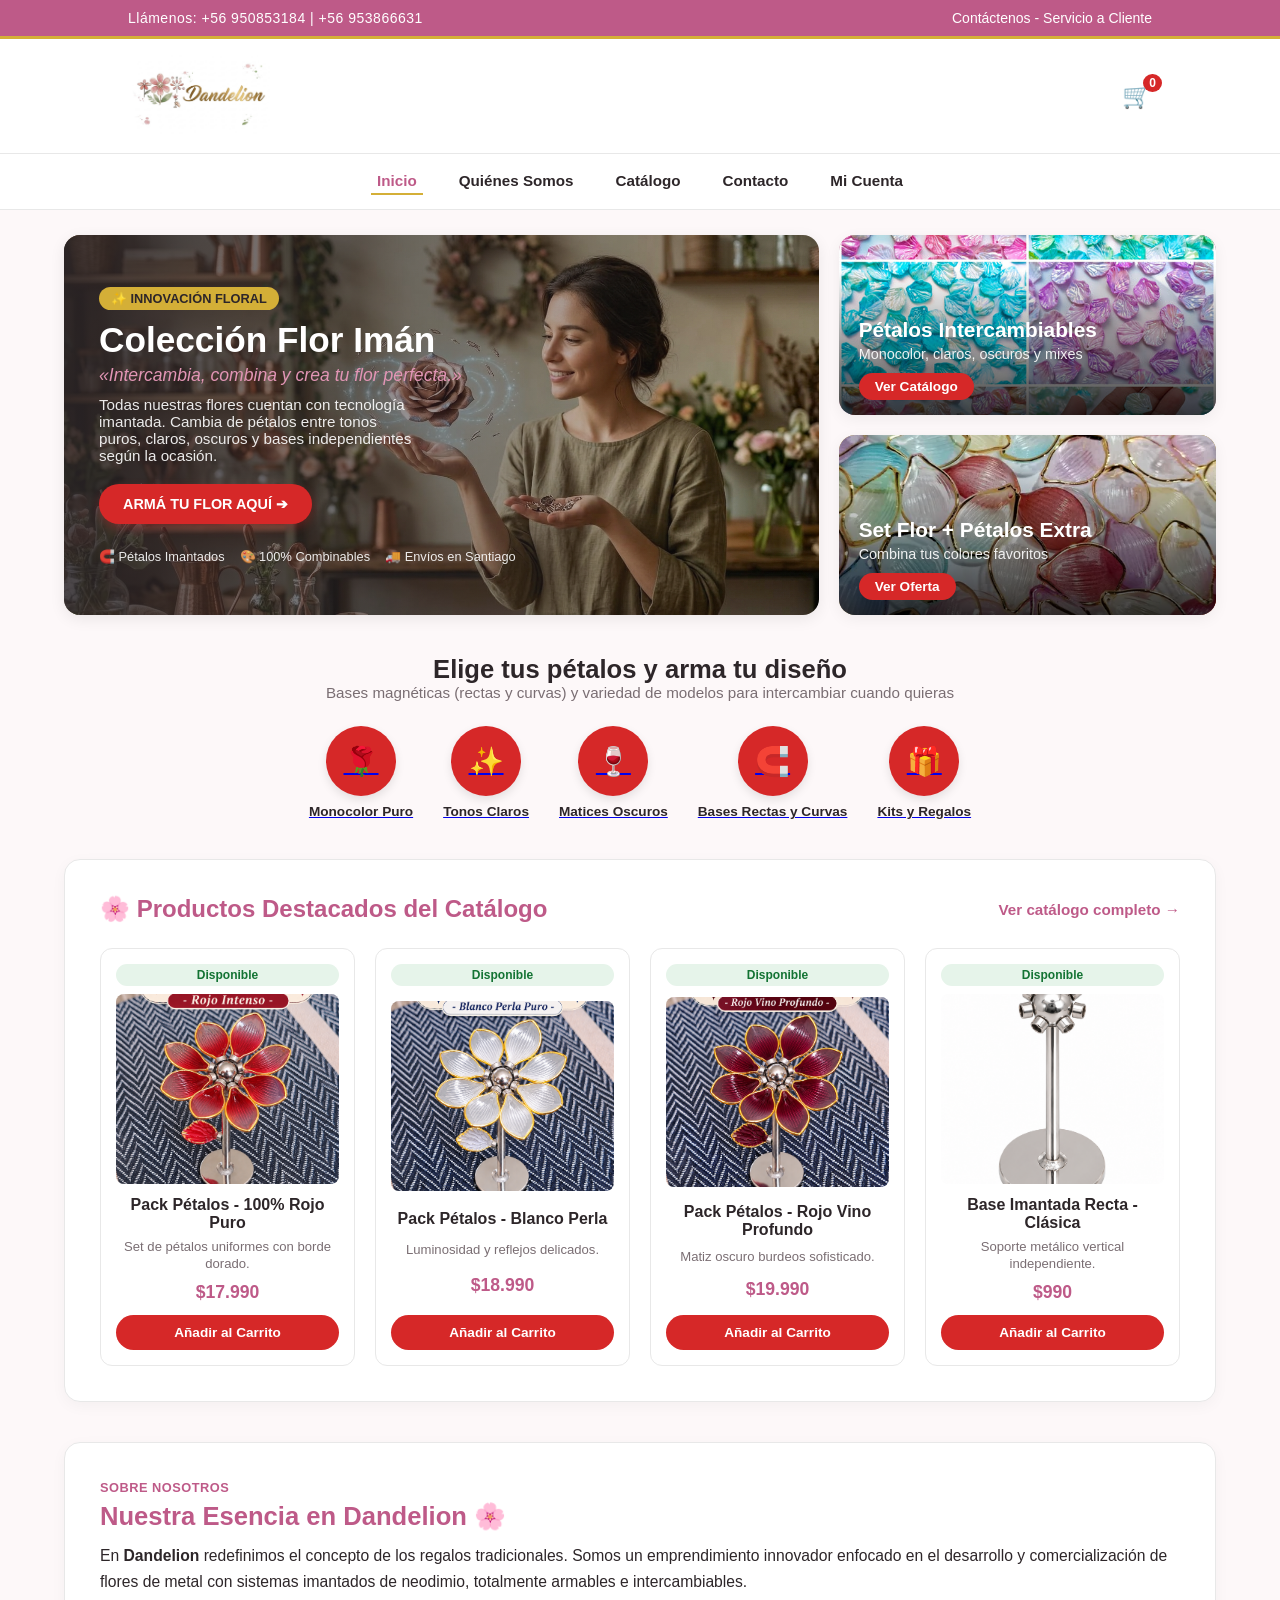
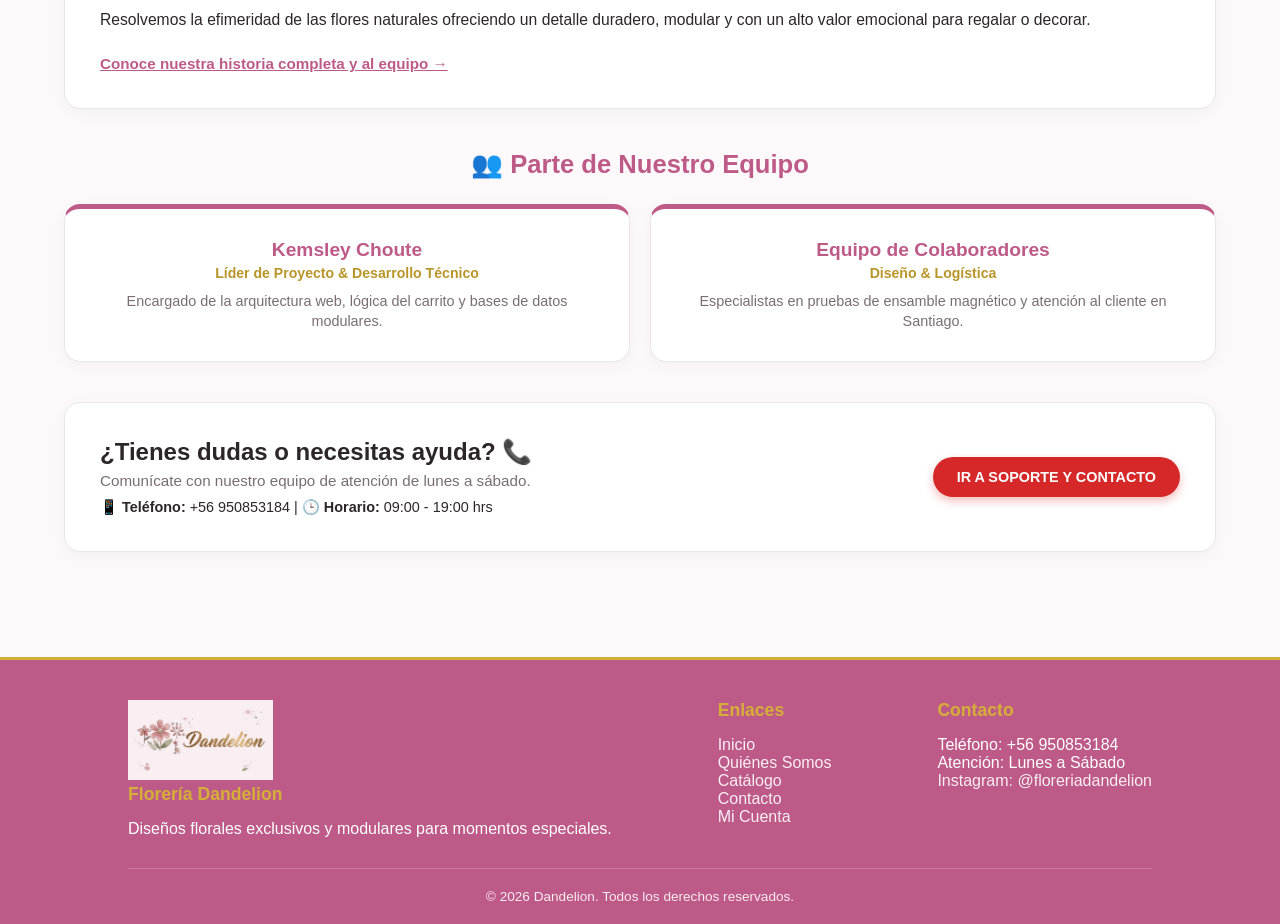
<file: index.html>
<!DOCTYPE html>
<html lang="es">
    <head>
        <meta charset="UTF-8">
        <meta name="viewport" content="width=device-width, initial-scale=1.0">
        <title>Dandelion - Flor Imán | Inicio</title>
        <link rel="stylesheet" href="CSS/styles.css">
        <script src="JS/scripts.js" defer></script>
    </head>
    <body>
        <header>
            <section class="contact">
                <div class="telefono">
                    <p>Llámenos: +56 950853184 | +56 953866631</p>
                </div>
                <div class="contacte">
                    <a class="contacto1" href="contacto.html">Contáctenos - Servicio a Cliente</a>
                </div>
            </section>
            
            <section class="sec_logo">
                <a href="index.html"><img class="logo" src="IMG/Captura de pantalla 2026-09-30 110654.png" alt="Logo Dandelion"></a>
                <div class="carrito" id="btn-carrito" onclick="verCarrito()" title="Ver Mi Carrito y Compras">
                    <p>🛒</p>
                    <span class="contador-carrito" id="cart-count">0</span>
                </div>
            </section>

            <section>
                <nav>
                    <a href="index.html" class="active">Inicio</a>
                    <a href="nosotros.html">Quiénes Somos</a>
                    <a href="servicios.html">Catálogo</a>
                    <a href="contacto.html">Contacto</a>
                    <a href="login.html">Mi Cuenta</a>
                </nav>
            </section>
        </header>

        <main>
            <!-- SECCIÓN PRINCIPAL: GRID E-COMMERCE -->
            <section class="hero-grid">
                <div class="main-banner">
                    <img src="IMG/Gemini_Generated_Image_g8id37g8id37g8id.jpg" alt="Flor Imán Dandelion">
                    <div class="main-banner-content">
                        <span class="badge">✨ Innovación Floral</span>
                        <h1>Colección Flor Imán</h1>
                        <p class="tagline">«Intercambia, combina y crea tu flor perfecta.»</p>
                        <p class="subtext">Todas nuestras flores cuentan con tecnología imantada. Cambia de pétalos entre tonos puros, claros, oscuros y bases independientes según la ocasión.</p>
                        
                        <a href="servicios.html" class="btn-primary">ARMÁ TU FLOR AQUÍ ➔</a>

                        <div class="banner-features">
                            <span>🧲 Pétalos Imantados</span>
                            <span>🎨 100% Combinables</span>
                            <span>🚚 Envíos en Santiago</span>
                        </div>
                    </div>
                </div>

                <div class="side-banners">
                    <div class="side-card card-envio">
                        <img src="IMG/rn-image_picker_lib_temp_dea13faa-4b3c-4dab-805d-fdc3a145d8ba.jpg" alt="Pétalos Intercambiables">
                        <div class="card-content">
                            <h3>Pétalos Intercambiables</h3>
                            <p>Monocolor, claros, oscuros y mixes</p>
                            <a href="servicios.html" class="btn-secondary">Ver Catálogo</a>
                        </div>
                    </div>

                    <div class="side-card card-ofertas">
                        <img src="IMG/D_NQ_NP_682169-MLB99509289919_112025-O-pingente-petala-concha-colorida-abs-22x15mm-pacote-50-gramas.webp" alt="Set Flor + Pétalos Extra">
                        <div class="card-content">
                            <h3>Set Flor + Pétalos Extra</h3>
                            <p>Combina tus colores favoritos</p>
                            <a href="servicios.html" class="btn-secondary">Ver Oferta</a>
                        </div>
                    </div>
                </div>
            </section>

            <!-- CATEGORÍAS RÁPIDAS EN CÍRCULOS -->
            <section class="quick-categories">
                <h2>Elige tus pétalos y arma tu diseño</h2>
                <p class="section-sub">Bases magnéticas (rectas y curvas) y variedad de modelos para intercambiar cuando quieras</p>
                
                <div class="categories-circles">
                    <a href="servicios.html" class="cat-item">
                        <div class="circle-icon">🌹</div>
                        <span>Monocolor Puro</span>
                    </a>
                    <a href="servicios.html" class="cat-item">
                        <div class="circle-icon">✨</div>
                        <span>Tonos Claros</span>
                    </a>
                    <a href="servicios.html" class="cat-item">
                        <div class="circle-icon">🍷</div>
                        <span>Matices Oscuros</span>
                    </a>
                    <a href="servicios.html" class="cat-item">
                        <div class="circle-icon">🧲</div>
                        <span>Bases Rectas y Curvas</span>
                    </a>
                    <a href="servicios.html" class="cat-item">
                        <div class="circle-icon">🎁</div>
                        <span>Kits y Regalos</span>
                    </a>
                </div>
            </section>

            <!-- RESUMEN DE PRODUCTOS DESTACADOS -->
            <section class="seccion-inicio-bloque">
                <div class="encabezado-bloque-inicio">
                    <h2>🌸 Productos Destacados del Catálogo</h2>
                    <a href="servicios.html" class="enlace-general">Ver catálogo completo →</a>
                </div>
                <div class="fila-productos">
                    <div class="card-producto">
                        <span class="badge-disponible">Disponible</span>
                        <img src="IMG/petalos rojos intensos.png" alt="Pétalos Rojos">
                        <h4>Pack Pétalos - 100% Rojo Puro</h4>
                        <p class="descripcion-corta">Set de pétalos uniformes con borde dorado.</p>
                        <p class="precio">$17.990</p>
                        <button class="btn-agregar" onclick="agregarAlCarrito('Pack Pétalos 100% Rojo Puro', 17990)">Añadir al Carrito</button>
                    </div>
                    <div class="card-producto">
                        <span class="badge-disponible">Disponible</span>
                        <img src="IMG/blanco perla.png" alt="Pétalos Blanco Perla">
                        <h4>Pack Pétalos - Blanco Perla</h4>
                        <p class="descripcion-corta">Luminosidad y reflejos delicados.</p>
                        <p class="precio">$18.990</p>
                        <button class="btn-agregar" onclick="agregarAlCarrito('Pack Pétalos Blanco Perla', 18990)">Añadir al Carrito</button>
                    </div>
                    <div class="card-producto">
                        <span class="badge-disponible">Disponible</span>
                        <img src="IMG/Rojo Vino Profundo.png" alt="Pétalos Rojo Vino">
                        <h4>Pack Pétalos - Rojo Vino Profundo</h4>
                        <p class="descripcion-corta">Matiz oscuro burdeos sofisticado.</p>
                        <p class="precio">$19.990</p>
                        <button class="btn-agregar" onclick="agregarAlCarrito('Pack Pétalos Rojo Vino', 19.990)">Añadir al Carrito</button>
                    </div>
                    <div class="card-producto">
                        <span class="badge-disponible">Disponible</span>
                        <img src="IMG/Base Imantada Recta - Clásica.png" alt="Base Recta">
                        <h4>Base Imantada Recta - Clásica</h4>
                        <p class="descripcion-corta">Soporte metálico vertical independiente.</p>
                        <p class="precio">$990</p>
                        <button class="btn-agregar" onclick="agregarAlCarrito('Base Imantada Recta', 3990)">Añadir al Carrito</button>
                    </div>
                </div>
            </section>

            <!-- RESUMEN DE QUIÉNES SOMOS -->
            <section class="seccion-inicio-bloque texto-izquierda">
                <span class="badge-subtitulo">SOBRE NOSOTROS</span>
                <h2>Nuestra Esencia en Dandelion 🌸</h2>
                <p>En <strong>Dandelion</strong> redefinimos el concepto de los regalos tradicionales. Somos un emprendimiento innovador enfocado en el desarrollo y comercialización de flores de metal con sistemas imantados de neodimio, totalmente armables e intercambiables.</p>
                <p>Resolvemos la efimeridad de las flores naturales ofreciendo un detalle duradero, modular y con un alto valor emocional para regalar o decorar.</p>
                <a href="nosotros.html" class="enlace-nosotros-btn">Conoce nuestra historia completa y al equipo →</a>
            </section>

            <!-- RESUMEN DE EQUIPO / ALTOS MANDOS -->
            <section class="seccion-equipo-inicio">
                <h2>👥 Parte de Nuestro Equipo</h2>
                <div class="grid-equipo-inicio">
                    <div class="card-equipo">
                        <h3>Kemsley Choute</h3>
                        <p class="rol-equipo">Líder de Proyecto &amp; Desarrollo Técnico</p>
                        <p class="desc-equipo">Encargado de la arquitectura web, lógica del carrito y bases de datos modulares.</p>
                    </div>
                    <div class="card-equipo">
                        <h3>Equipo de Colaboradores</h3>
                        <p class="rol-equipo">Diseño &amp; Logística</p>
                        <p class="desc-equipo">Especialistas en pruebas de ensamble magnético y atención al cliente en Santiago.</p>
                    </div>
                </div>
            </section>

            <!-- RESUMEN DE CONTACTO -->
            <section class="seccion-contacto-inicio">
                <div class="flex-contacto-inicio">
                    <div>
                        <h2>¿Tienes dudas o necesitas ayuda? 📞</h2>
                        <p>Comunícate con nuestro equipo de atención de lunes a sábado.</p>
                        <div class="info-contacto-texto">
                            <strong>📱 Teléfono:</strong> +56 950853184 | <strong>🕒 Horario:</strong> 09:00 - 19:00 hrs
                        </div>
                    </div>
                    <div>
                        <a href="contacto.html" class="btn-primary">IR A SOPORTE Y CONTACTO</a>
                    </div>
                </div>
            </section>
        </main>
        
        <footer>
            <div class="footer-contenido">
                <div class="footer-columna">
                    <a href="index.html"><img class="logo" src="IMG/Captura de pantalla 2026-09-30 110654.png" alt="Logo Dandelion"></a>
                    <h4>Florería Dandelion</h4>
                    <p>Diseños florales exclusivos y modulares para momentos especiales.</p>
                </div>
    
                <div class="footer-columna">
                    <h4>Enlaces</h4>
                    <p><a href="index.html">Inicio</a></p>
                    <p><a href="nosotros.html">Quiénes Somos</a></p>
                    <p><a href="servicios.html">Catálogo</a></p>
                    <p><a href="contacto.html">Contacto</a></p>
                    <p><a href="login.html">Mi Cuenta</a></p>
                </div>

                <div class="footer-columna">
                    <h4>Contacto</h4>
                    <p>Teléfono: +56 950853184</p>
                    <p>Atención: Lunes a Sábado</p>
                    <a href="https://www.instagram.com/floreriadandelion/" target="_blank" rel="noopener noreferrer">Instagram: @floreriadandelion</a>
                </div>
            </div>

            <div class="footer-copyright">
                <p>&copy; 2026 Dandelion. Todos los derechos reservados.</p>
            </div>
        </footer>
    </body>
</html>
</file>
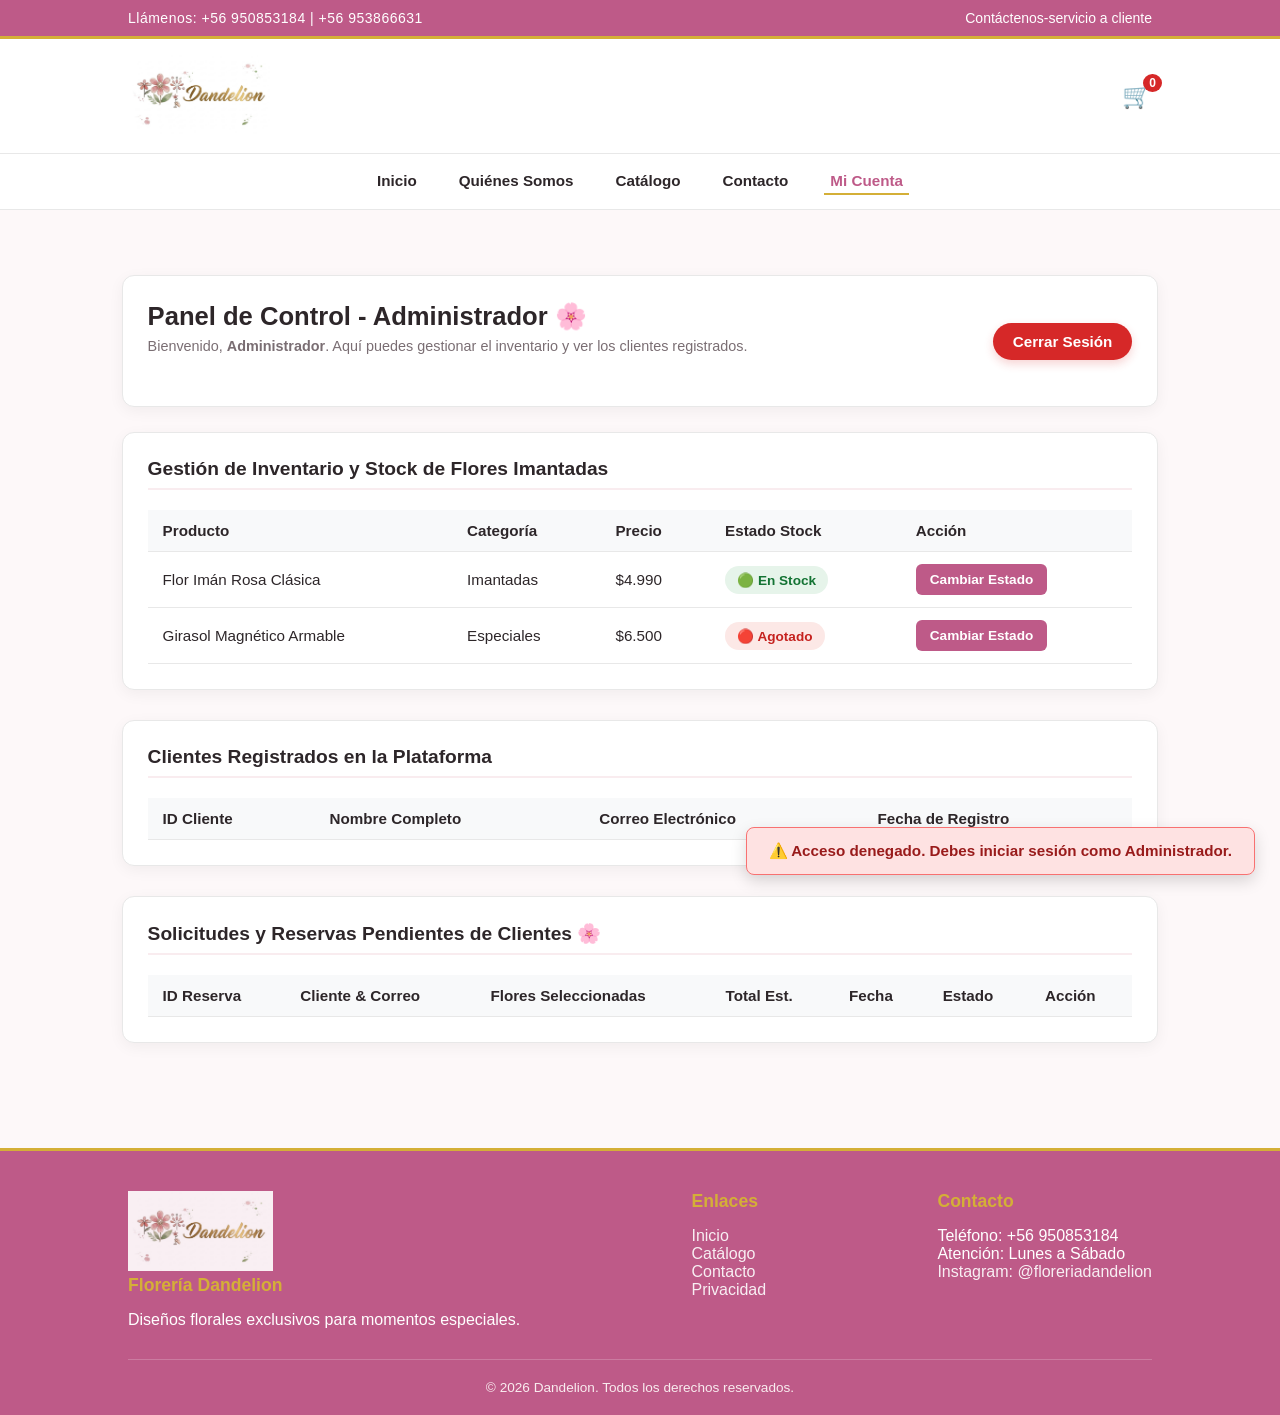
<file: admin.html>
<!DOCTYPE html>
<html lang="es">
    <head>
        <meta charset="UTF-8">
        <meta name="viewport" content="width=device-width, initial-scale=1.0">
        <title>Dandelion - Panel de Administrador</title>
        <link rel="stylesheet" href="CSS/styles.css">
        <script src="JS/scripts.js" defer></script>
    </head>
    <body>
        <header>
            <section class="contact">
                <div class="telefono">
                    <p>Llámenos: +56 950853184 | +56 953866631</p>
                </div>
                <div class="contacte">
                    <a class="contacto1" href="contacto.html">Contáctenos-servicio a cliente</a>
                </div>
            </section>
            
            <section class="sec_logo">
                <a href="index.html"><img class="logo" src="IMG/Captura de pantalla 2026-09-30 110654.png" alt="Logo Dandelion"></a>
                <div class="carrito" id="btn-carrito" onclick="verCarrito()" title="Ver Mi Carrito y Compras">
                    <p>🛒</p>
                    <span class="contador-carrito" id="cart-count">0</span>
                </div>
            </section>

            <section>
                <nav>
                    <a href="index.html">Inicio</a>
                    <a href="nosotros.html">Quiénes Somos</a>
                    <a href="servicios.html">Catálogo</a>
                    <a href="contacto.html">Contacto</a>
                    <a href="panel_admin.html" class="active">Panel Admin</a>
                </nav>
            </section>
        </header>

        <main>
            <section class="contenedor-admin">
                <div class="card-admin" style="margin-bottom: 25px; display: flex; justify-content: space-between; align-items: center;">
                    <div>
                        <h2>Panel de Control - Administrador 🌸</h2>
                        <p class="login-sub">Bienvenido, <strong id="nombre-admin-panel">Administrador</strong>. Aquí puedes gestionar el inventario y ver los clientes registrados.</p>
                    </div>
                    <div>
                        <button id="cerrar-sesion" class="btn-login" style="padding: 10px 20px;">Cerrar Sesión</button>
                    </div>
                </div>

                <!-- 1. TABLA DE GESTIÓN DE STOCK DE PRODUCTOS -->
                <div class="card-admin">
                    <h3>Gestión de Inventario y Stock de Flores Imantadas</h3>
                    <table class="tabla-admin">
                        <thead>
                            <tr>
                                <th>Producto</th>
                                <th>Categoría</th>
                                <th>Precio</th>
                                <th>Estado Stock</th>
                                <th>Acción</th>
                            </tr>
                        </thead>
                        <tbody>
                            <tr>
                                <td>Flor Imán Rosa Clásica</td>
                                <td>Imantadas</td>
                                <td>$4.990</td>
                                <td><span id="badge-prod-1" class="badge-stock disponible">🟢 En Stock</span></td>
                                <td>
                                    <button class="btn-cambiar-stock" onclick="cambiarEstadoStock('prod-1')">Cambiar Estado</button>
                                </td>
                            </tr>
                            <tr>
                                <td>Girasol Magnético Armable</td>
                                <td>Especiales</td>
                                <td>$6.500</td>
                                <td><span id="badge-prod-2" class="badge-stock agotado">🔴 Agotado</span></td>
                                <td>
                                    <button class="btn-cambiar-stock" onclick="cambiarEstadoStock('prod-2')">Cambiar Estado</button>
                                </td>
                            </tr>
                        </tbody>
                    </table>
                </div>

                <!-- 2. TABLA DE CLIENTES REGISTRADOS AUTOMÁTICAMENTE -->
                <div class="card-admin" style="margin-top: 30px;">
                    <h3>Clientes Registrados en la Plataforma</h3>
                    <table class="tabla-admin">
                        <thead>
                            <tr>
                                <th>ID Cliente</th>
                                <th>Nombre Completo</th>
                                <th>Correo Electrónico</th>
                                <th>Fecha de Registro</th>
                            </tr>
                        </thead>
                        <tbody id="tabla-usuarios-registrados">
                            <!-- El script de JS llenará esta tabla automáticamente con los registros nuevos -->
                        </tbody>
                    </table>
                </div>

                <!-- 3. TABLA DE SOLICITUDES Y RESERVAS PENDIENTES DE CLIENTES -->
    <div class="card-admin" style="margin-top: 30px;">
        <h3>Solicitudes y Reservas Pendientes de Clientes 🌸</h3>
        <table class="tabla-admin">
            <thead>
                <tr>
                    <th>ID Reserva</th>
                    <th>Cliente & Correo</th>
                    <th>Flores Seleccionadas</th>
                    <th>Total Est.</th>
                    <th>Fecha</th>
                    <th>Estado</th>
                    <th>Acción</th>
                </tr>
            </thead>
            <tbody id="tabla-pedidos-admin">
                <!-- El script de JS llenará esta tabla con las solicitudes reales -->
            </tbody>
        </table>
    </div>
            </section>
        </main>

        <footer>
            <div class="footer-contenido">
                <div class="footer-columna">
                    <a href="index.html"><img class="logo" src="IMG/Captura de pantalla 2026-09-30 110654.png" alt="Logo Dandelion"></a>
                    <h4>Florería Dandelion</h4>
                    <p>Diseños florales exclusivos para momentos especiales.</p>
                </div>
    
                <div class="footer-columna">
                    <h4>Enlaces</h4>
                    <p><a href="index.html">Inicio</a></p>
                    <p><a href="servicios.html">Catálogo</a></p>
                    <p><a href="contacto.html">Contacto</a></p>
                    <p><a href="privacidad.html">Privacidad</a></p>
                </div>

                <div class="footer-columna">
                    <h4>Contacto</h4>
                    <p>Teléfono: +56 950853184</p>
                    <p>Atención: Lunes a Sábado</p>
                    <a href="https://www.instagram.com/floreriadandelion/" target="_blank" rel="noopener noreferrer">Instagram: @floreriadandelion</a>
                </div>
            </div>

            <div class="footer-copyright">
                <p>&copy; 2026 Dandelion. Todos los derechos reservados.</p>
            </div>
        </footer>
    </body>
</html>
</file>
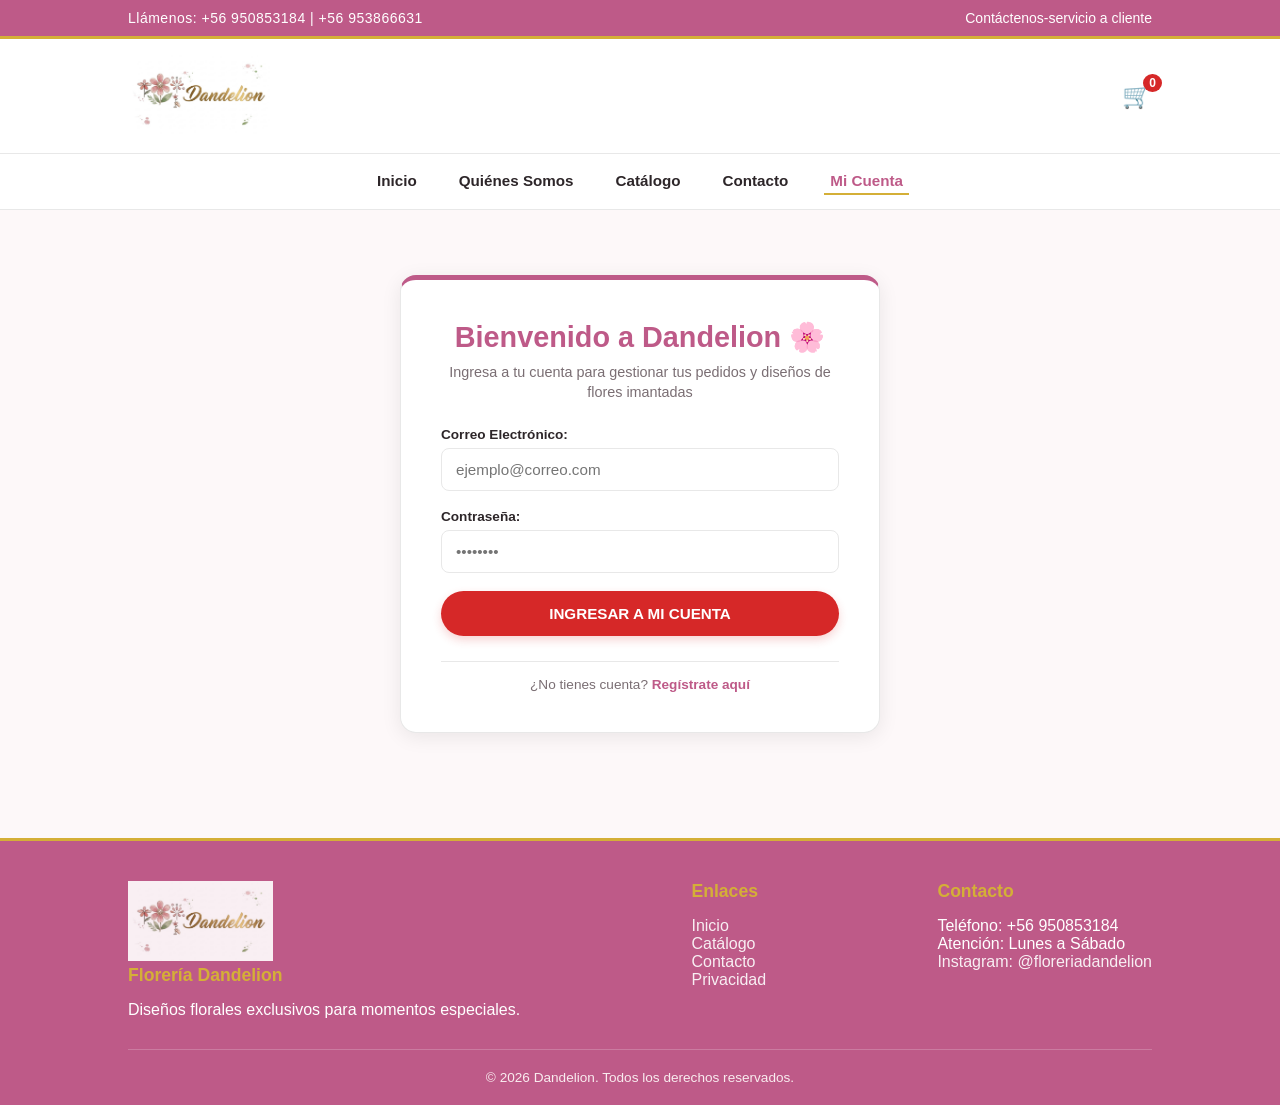
<file: login.html>
<!DOCTYPE html>
<html lang="es">
    <head>
        <meta charset="UTF-8">
        <meta name="viewport" content="width=device-width, initial-scale=1.0">
        <title>Dandelion - Mi Cuenta</title>
        <link rel="stylesheet" href="CSS/styles.css">
        <script src="JS/scripts.js" defer></script>
    </head>
    <body>
        <header>
            <section class="contact">
                <div class="telefono">
                    <p>Llámenos: +56 950853184 | +56 953866631</p>
                </div>
                <div class="contacte">
                    <a class="contacto1" href="contacto.html">Contáctenos-servicio a cliente</a>
                </div>
            </section>
            
            <section class="sec_logo">
                <a href="index.html"><img class="logo" src="IMG/Captura de pantalla 2026-09-30 110654.png" alt="Logo Dandelion"></a>
                <div class="carrito" id="btn-carrito" onclick="verCarrito()" title="Ver Mi Carrito y Compras">
                    <p>🛒</p>
                    <span class="contador-carrito" id="cart-count">0</span>
                </div>
            </section>

            <section>
                <nav>
                    <a href="index.html">Inicio</a>
                    <a href="nosotros.html">Quiénes Somos</a>
                    <a href="servicios.html">Catálogo</a>
                    <a href="contacto.html">Contacto</a>
                    <a href="login.html" class="active">Mi Cuenta</a>
                </nav>
            </section>
        </header>

        <main>
            <section class="contenedor-login">
                
                <!-- 1. FORMULARIO DE INICIAR SESIÓN (VISIBLE POR DEFECTO) -->
                <div id="panel-login" class="card-login">
                    <h2> Bienvenido a Dandelion 🌸</h2>
                    <p class="login-sub">Ingresa a tu cuenta para gestionar tus pedidos y diseños de flores imantadas</p>

                    <form id="form-login">
                        <div class="grupo-input">
                            <label for="usuario">Correo Electrónico:</label>
                            <input type="text" id="usuario" name="usuario" placeholder="ejemplo@correo.com" required>
                        </div>

                        <div class="grupo-input">
                            <label for="password">Contraseña:</label>
                            <input type="text" id="password" name="password" placeholder="••••••••" required>
                        </div>

                        <button type="submit" class="btn-login">INGRESAR A MI CUENTA</button>
                    </form>

                    <div class="login-footer">
                        <p>¿No tienes cuenta? <a href="#" id="ir-a-registro">Regístrate aquí</a></p>
                    </div>
                </div>

                <!-- 2. FORMULARIO DE REGISTRO (OCULTO INICIALMENTE) -->
                <div id="panel-registro" class="card-login" style="display: none;">
                    <h2>Crea tu Cuenta 🌸</h2>
                    <p class="login-sub">Regístrate para guardar tus diseños de flores imantadas y cotizaciones</p>

                    <form id="form-registro">
                        <div class="grupo-input">
                            <label for="nombre-reg">Nombre Completo:</label>
                            <input type="text" id="nombre-reg" name="nombre" placeholder="Tu nombre" required>
                        </div>

                        <div class="grupo-input">
                            <label for="email-reg">Correo Electrónico:</label>
                            <input type="email" id="email-reg" name="email" placeholder="ejemplo@correo.com" required>
                        </div>

                        <div class="grupo-input">
                            <label for="pass-reg">Contraseña:</label>
                            <input type="password" id="pass-reg" name="password" placeholder="••••••••" required>
                        </div>

                        <button type="submit" class="btn-login">REGISTRARSE</button>
                    </form>

                    <div class="login-footer">
                        <p>¿Ya tienes una cuenta? <a href="#" id="ir-a-login">Inicia sesión aquí</a></p>
                    </div>
                </div>

            </section>
        </main>

        <footer>
            <div class="footer-contenido">
                <div class="footer-columna">
                    <a href="index.html"><img class="logo" src="IMG/Captura de pantalla 2026-09-30 110654.png" alt="Logo Dandelion"></a>
                    <h4>Florería Dandelion</h4>
                    <p>Diseños florales exclusivos para momentos especiales.</p>
                </div>
    
                <div class="footer-columna">
                    <h4>Enlaces</h4>
                    <p><a href="index.html">Inicio</a></p>
                    <p><a href="servicios.html">Catálogo</a></p>
                    <p><a href="contacto.html">Contacto</a></p>
                    <p><a href="privacidad.html">Privacidad</a></p>
                </div>

                <div class="footer-columna">
                    <h4>Contacto</h4>
                    <p>Teléfono: +56 950853184</p>
                    <p>Atención: Lunes a Sábado</p>
                    <a href="https://www.instagram.com/floreriadandelion/" target="_blank" rel="noopener noreferrer">Instagram: @floreriadandelion</a>
                </div>
            </div>

            <div class="footer-copyright">
                <p>&copy; 2026 Dandelion. Todos los derechos reservados.</p>
            </div>
        </footer>
    </body>
</html>
</file>
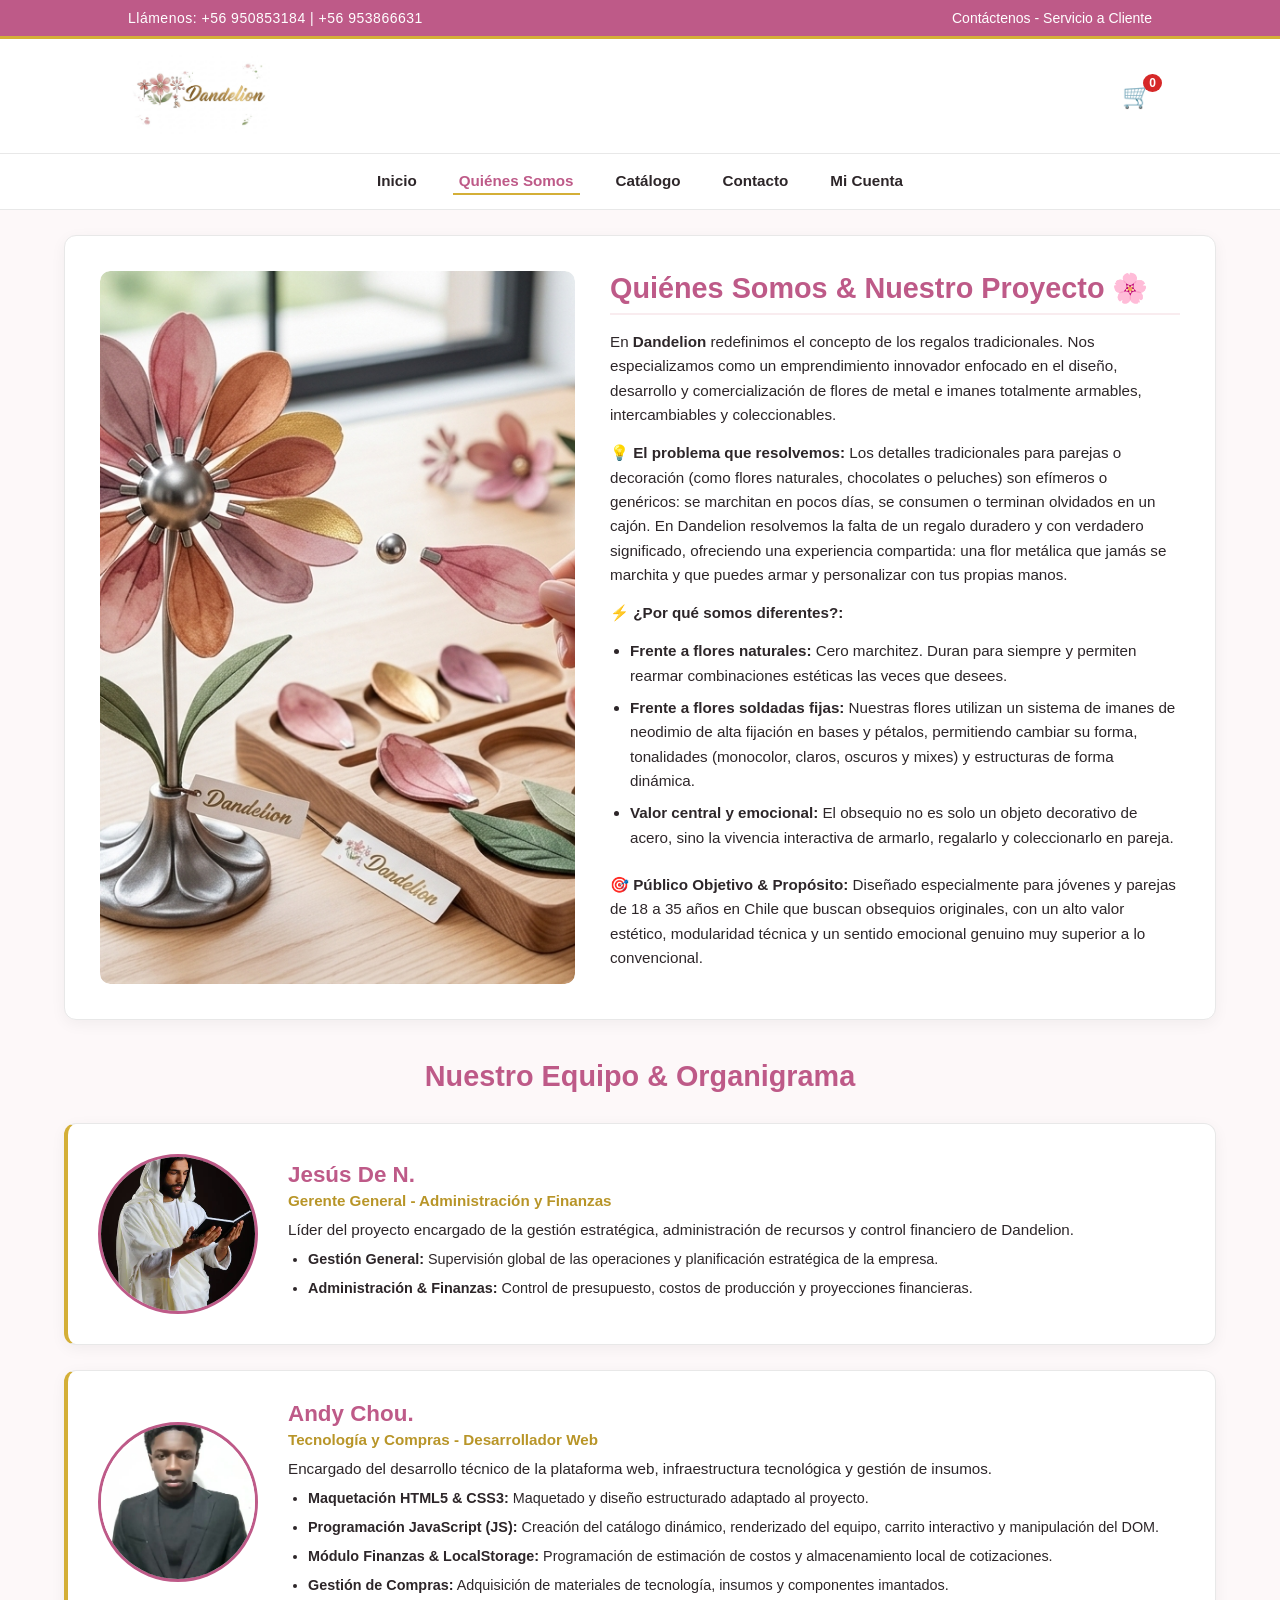
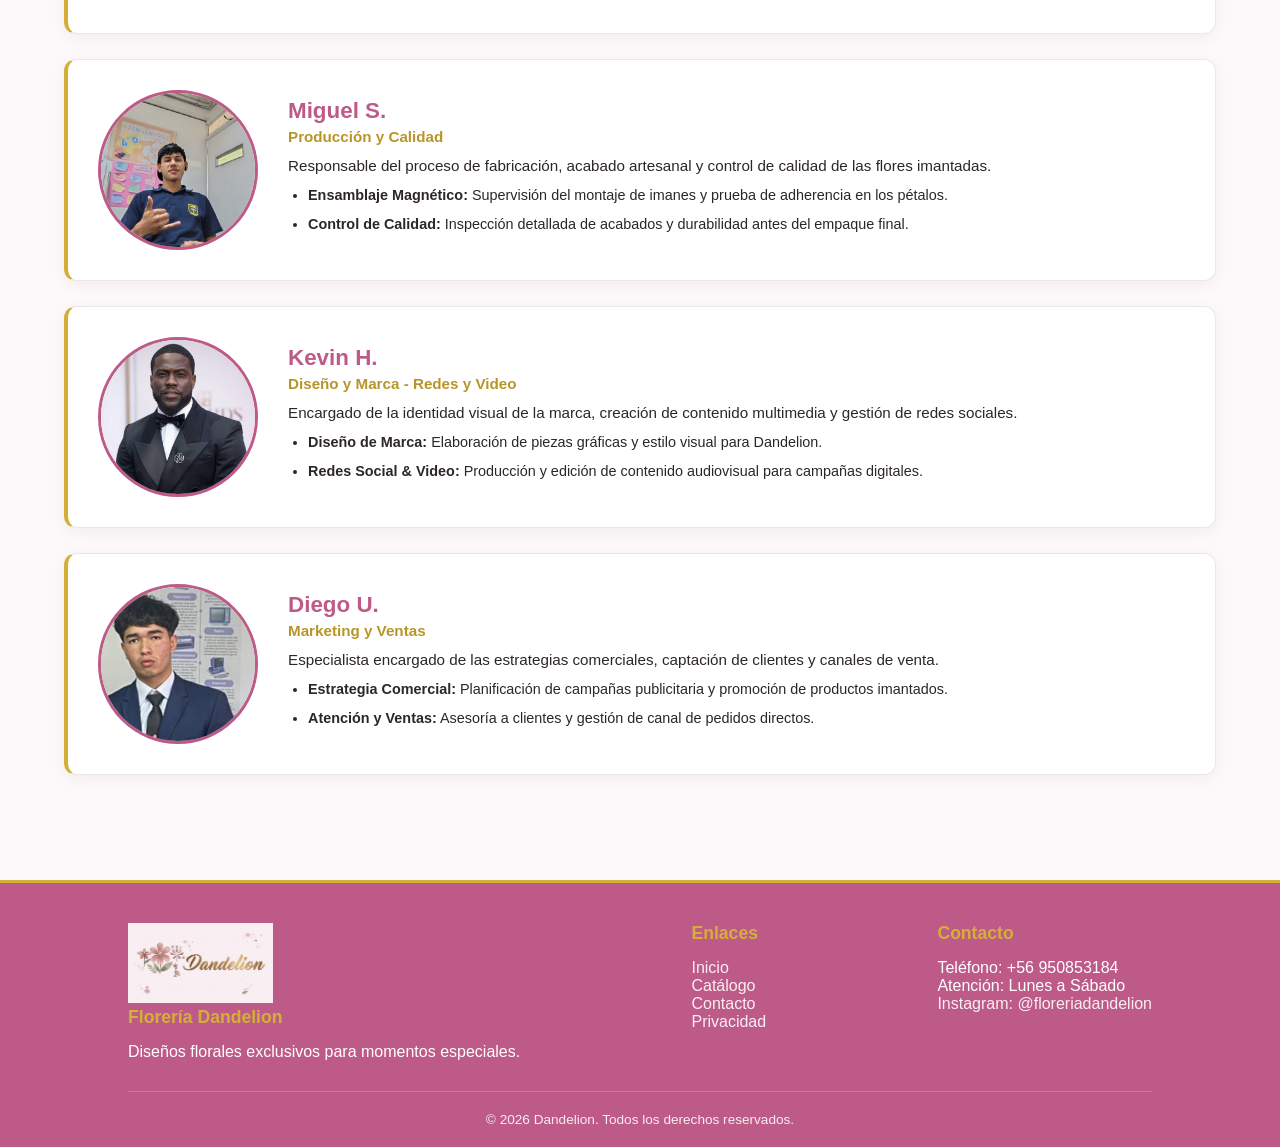
<file: nosotros.html>
<!DOCTYPE html>
<html lang="es">
    <head>
        <meta charset="UTF-8">
        <meta name="viewport" content="width=device-width, initial-scale=1.0">
        <title>Dandelion - Quiénes Somos & Nuestro Proyecto</title>
        <link rel="stylesheet" href="CSS/styles.css">
        <script src="JS/scripts.js" defer></script>
    </head>
    <body>
        <header>
            <section class="contact">
                <div class="telefono">
                    <p>Llámenos: +56 950853184 | +56 953866631</p>
                </div>
                <div class="contacte">
                    <a class="contacto1" href="contacto.html">Contáctenos - Servicio a Cliente</a>
                </div>
            </section>
            
            <section class="sec_logo">
                <a href="index.html"><img class="logo" src="IMG/Captura de pantalla 2026-09-30 110654.png" alt="Logo Dandelion"></a>
                <div class="carrito" id="btn-carrito" onclick="verCarrito()" title="Ver Mi Carrito y Compras">
                    <p>🛒</p>
                    <span class="contador-carrito" id="cart-count">0</span>
                </div>
            </section>

            <section>
                <nav>
                    <a href="index.html">Inicio</a>
                    <a href="nosotros.html" class="active">Quiénes Somos</a>
                    <a href="servicios.html">Catálogo</a>
                    <a href="contacto.html">Contacto</a>
                    <a href="login.html">Mi Cuenta</a>
                </nav>
            </section>
        </header>

        <main>
            <!-- CONTENEDOR PRINCIPAL DE QUIÉNES SOMOS -->
            <div class="contenedor_nosotros">
                <div class="columna_imagen">
                    <img class="img_nosotros" src="IMG/flor_nosotros.jpg" alt="Flor Imán Dandelion">
                </div>
                
                <div class="txt_nosotros">
                    <h2>Quiénes Somos &amp; Nuestro Proyecto 🌸</h2>
                    
                    <p>En <strong>Dandelion</strong> redefinimos el concepto de los regalos tradicionales. Nos especializamos como un emprendimiento innovador enfocado en el diseño, desarrollo y comercialización de flores de metal e imanes totalmente armables, intercambiables y coleccionables.</p>
                    
                    <p><strong>💡 El problema que resolvemos:</strong> Los detalles tradicionales para parejas o decoración (como flores naturales, chocolates o peluches) son efímeros o genéricos: se marchitan en pocos días, se consumen o terminan olvidados en un cajón. En Dandelion resolvemos la falta de un regalo duradero y con verdadero significado, ofreciendo una experiencia compartida: una flor metálica que jamás se marchita y que puedes armar y personalizar con tus propias manos.</p>

                    <p><strong>⚡ ¿Por qué somos diferentes?:</strong></p>
                    <ul class="lista-diferencias">
                        <li><strong>Frente a flores naturales:</strong> Cero marchitez. Duran para siempre y permiten rearmar combinaciones estéticas las veces que desees.</li>
                        <li><strong>Frente a flores soldadas fijas:</strong> Nuestras flores utilizan un sistema de imanes de neodimio de alta fijación en bases y pétalos, permitiendo cambiar su forma, tonalidades (monocolor, claros, oscuros y mixes) y estructuras de forma dinámica.</li>
                        <li><strong>Valor central y emocional:</strong> El obsequio no es solo un objeto decorativo de acero, sino la vivencia interactiva de armarlo, regalarlo y coleccionarlo en pareja.</li>
                    </ul>

                    <p><strong>🎯 Público Objetivo & Propósito:</strong> Diseñado especialmente para jóvenes y parejas de 18 a 35 años en Chile que buscan obsequios originales, con un alto valor estético, modularidad técnica y un sentido emocional genuino muy superior a lo convencional.</p>
                </div>
            </div>

            <!-- CONTENEDOR DE TRABAJADORES / EQUIPO -->
            <div class="seccion_trabajadores">
                <h2>Nuestro Equipo &amp; Organigrama</h2>
                <div id="contenedor-trabajadores" class="columna-trabajadores">
                    <!-- JavaScript generará cada tarjeta en formato horizontal aquí -->
                </div>
            </div>
        </main>
        
        <footer>
            <div class="footer-contenido">
                <div class="footer-columna">
                    <a href="index.html"><img class="logo" src="IMG/Captura de pantalla 2026-09-30 110654.png" alt="Logo Dandelion"></a>
                    <h4>Florería Dandelion</h4>
                    <p>Diseños florales exclusivos para momentos especiales.</p>
                </div>
    
                <div class="footer-columna">
                    <h4>Enlaces</h4>
                    <p><a href="index.html">Inicio</a></p>
                    <p><a href="servicios.html">Catálogo</a></p>
                    <p><a href="contacto.html">Contacto</a></p>
                    <p><a href="privacidad.html">Privacidad</a></p>
                </div>

                <div class="footer-columna">
                    <h4>Contacto</h4>
                    <p>Teléfono: +56 950853184</p>
                    <p>Atención: Lunes a Sábado</p>
                    <a href="https://www.instagram.com/floreriadandelion/" target="_blank" rel="noopener noreferrer">Instagram: @floreriadandelion</a>
                </div>
            </div>

            <div class="footer-copyright">
                <p>&copy; 2026 Dandelion. Todos los derechos reservados.</p>
            </div>
        </footer>
    </body>
</html>
</file>
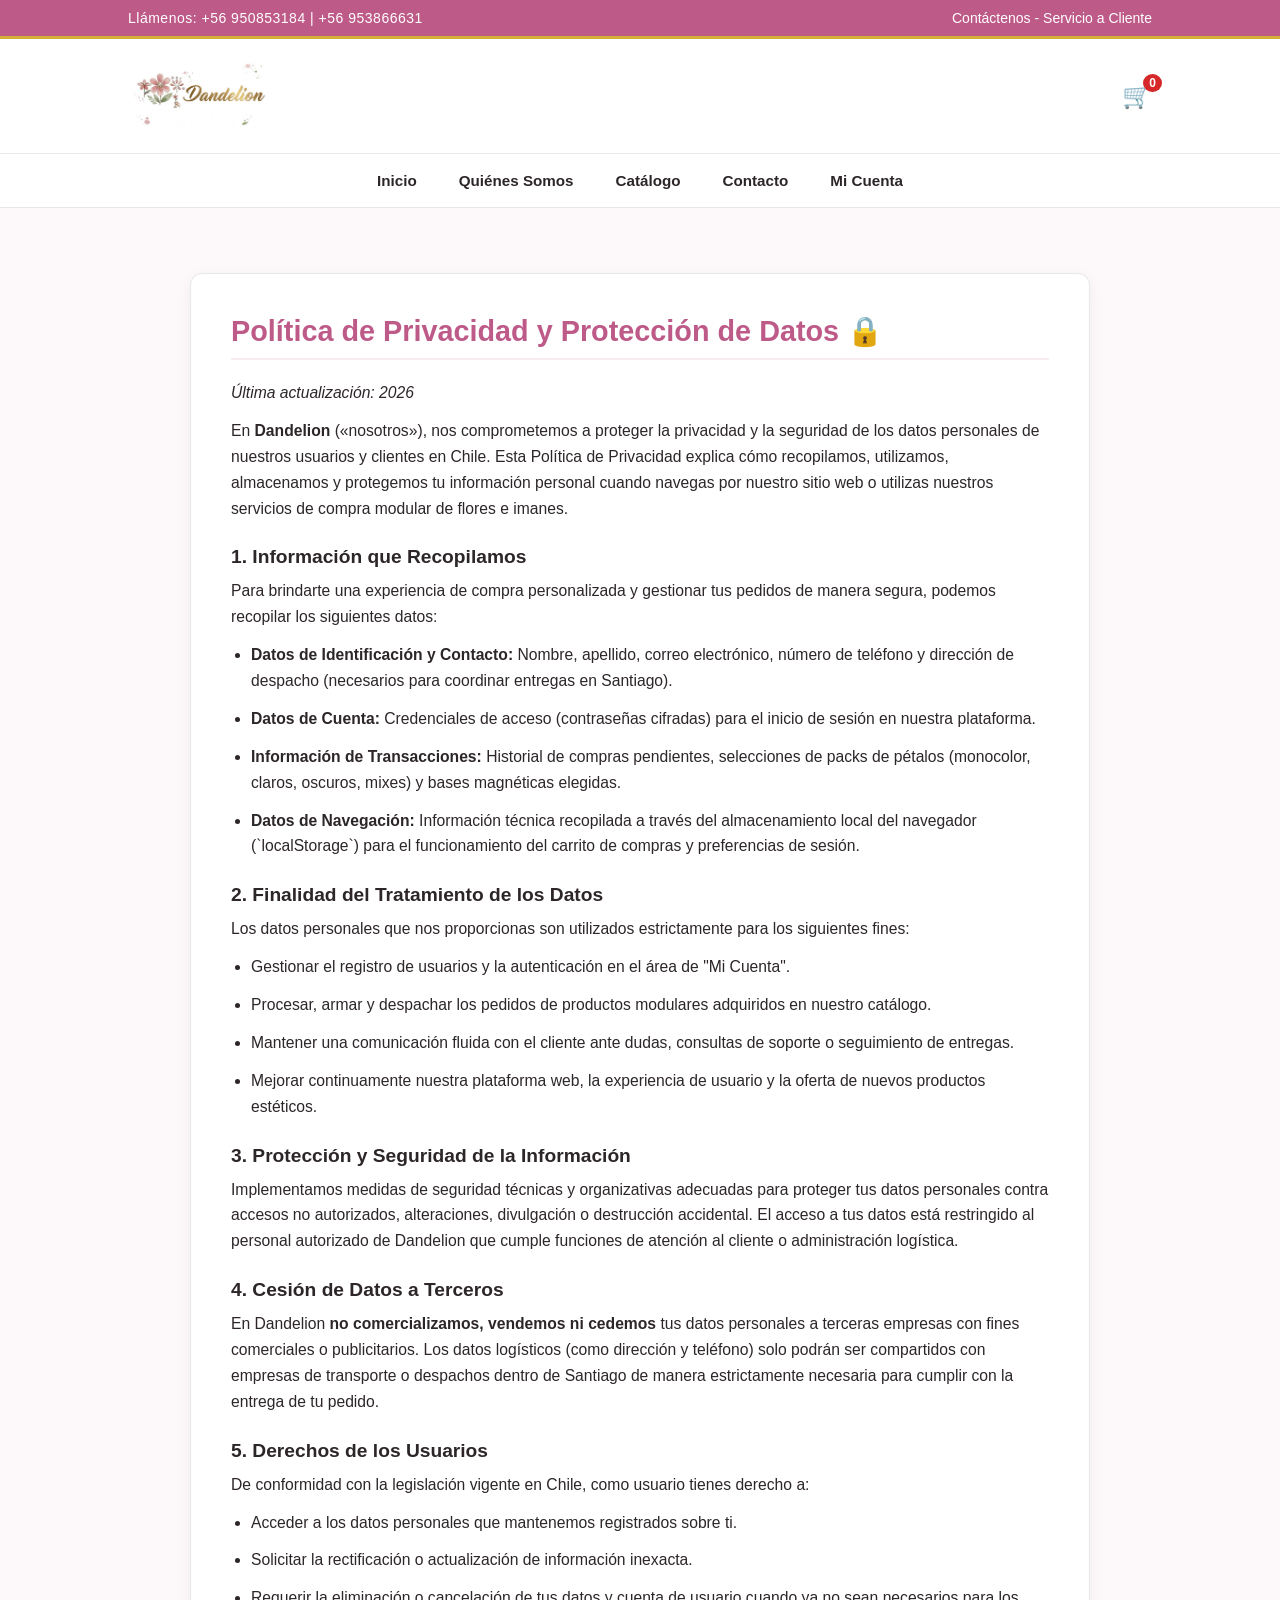
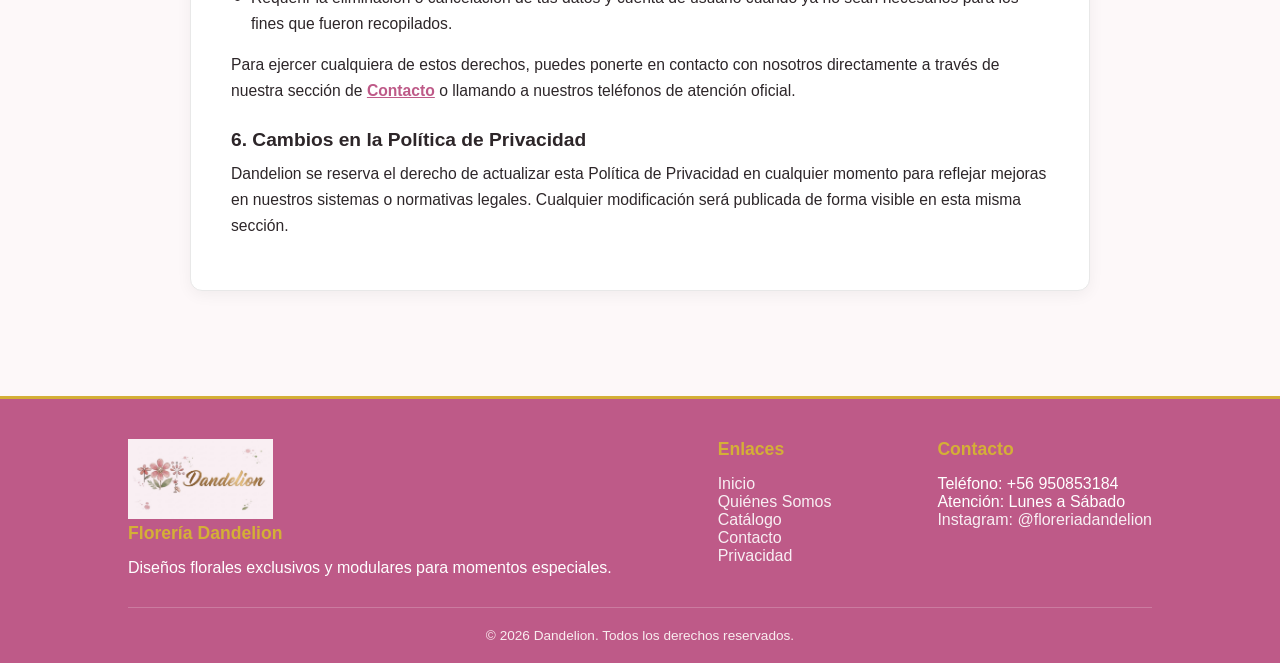
<file: privacidad.html>
<!DOCTYPE html>
<html lang="es">
    <head>
        <meta charset="UTF-8">
        <meta name="viewport" content="width=device-width, initial-scale=1.0">
        <title>Dandelion - Política de Privacidad</title>
        <link rel="stylesheet" href="CSS/styles.css">
        <script src="JS/scripts.js" defer></script>
        <style>
            /* Estilos específicos para la página de texto legal */
            .contenedor-legal {
                max-width: 900px;
                margin: 40px auto;
                background-color: var(--blanco);
                padding: 40px;
                border-radius: 12px;
                box-shadow: 0 4px 15px rgba(0, 0, 0, 0.05);
                border: 1px solid var(--plateado-linea);
                text-align: left;
            }
            .contenedor-legal h2 {
                color: var(--rosa-oscuro);
                font-size: 1.8rem;
                margin-bottom: 20px;
                border-bottom: 2px solid var(--rosa-suave);
                padding-bottom: 10px;
            }
            .contenedor-legal h3 {
                color: var(--texto-principal);
                font-size: 1.2rem;
                margin-top: 25px;
                margin-bottom: 10px;
            }
            .contenedor-legal p, .contenedor-legal li {
                line-height: 1.65;
                color: var(--texto-principal);
                font-size: 0.98rem;
                margin-bottom: 12px;
            }
            .contenedor-legal ul {
                padding-left: 20px;
                margin-bottom: 15px;
            }
        </style>
    </head>
    <body>
        <header>
            <section class="contact">
                <div class="telefono">
                    <p>Llámenos: +56 950853184 | +56 953866631</p>
                </div>
                <div class="contacte">
                    <a class="contacto1" href="contacto.html">Contáctenos - Servicio a Cliente</a>
                </div>
            </section>
            
            <section class="sec_logo">
                <a href="index.html"><img class="logo" src="IMG/Captura de pantalla 2026-09-30 110654.png" alt="Logo Dandelion"></a>
                <div class="carrito" id="btn-carrito" onclick="verCarrito()" title="Ver Mi Carrito y Compras">
                    <p>🛒</p>
                    <span class="contador-carrito" id="cart-count">0</span>
                </div>
            </section>

            <section>
                <nav>
                    <a href="index.html">Inicio</a>
                    <a href="nosotros.html">Quiénes Somos</a>
                    <a href="servicios.html">Catálogo</a>
                    <a href="contacto.html">Contacto</a>
                    <a href="login.html">Mi Cuenta</a>
                </nav>
            </section>
        </header>

        <main>
            <div class="contenedor-legal">
                <h2>Política de Privacidad y Protección de Datos 🔒</h2>
                <p><em>Última actualización: 2026</em></p>

                <p>En <strong>Dandelion</strong> («nosotros»), nos comprometemos a proteger la privacidad y la seguridad de los datos personales de nuestros usuarios y clientes en Chile. Esta Política de Privacidad explica cómo recopilamos, utilizamos, almacenamos y protegemos tu información personal cuando navegas por nuestro sitio web o utilizas nuestros servicios de compra modular de flores e imanes.</p>

                <h3>1. Información que Recopilamos</h3>
                <p>Para brindarte una experiencia de compra personalizada y gestionar tus pedidos de manera segura, podemos recopilar los siguientes datos:</p>
                <ul>
                    <li><strong>Datos de Identificación y Contacto:</strong> Nombre, apellido, correo electrónico, número de teléfono y dirección de despacho (necesarios para coordinar entregas en Santiago).</li>
                    <li><strong>Datos de Cuenta:</strong> Credenciales de acceso (contraseñas cifradas) para el inicio de sesión en nuestra plataforma.</li>
                    <li><strong>Información de Transacciones:</strong> Historial de compras pendientes, selecciones de packs de pétalos (monocolor, claros, oscuros, mixes) y bases magnéticas elegidas.</li>
                    <li><strong>Datos de Navegación:</strong> Información técnica recopilada a través del almacenamiento local del navegador (`localStorage`) para el funcionamiento del carrito de compras y preferencias de sesión.</li>
                </ul>

                <h3>2. Finalidad del Tratamiento de los Datos</h3>
                <p>Los datos personales que nos proporcionas son utilizados estrictamente para los siguientes fines:</p>
                <ul>
                    <li>Gestionar el registro de usuarios y la autenticación en el área de "Mi Cuenta".</li>
                    <li>Procesar, armar y despachar los pedidos de productos modulares adquiridos en nuestro catálogo.</li>
                    <li>Mantener una comunicación fluida con el cliente ante dudas, consultas de soporte o seguimiento de entregas.</li>
                    <li>Mejorar continuamente nuestra plataforma web, la experiencia de usuario y la oferta de nuevos productos estéticos.</li>
                </ul>

                <h3>3. Protección y Seguridad de la Información</h3>
                <p>Implementamos medidas de seguridad técnicas y organizativas adecuadas para proteger tus datos personales contra accesos no autorizados, alteraciones, divulgación o destrucción accidental. El acceso a tus datos está restringido al personal autorizado de Dandelion que cumple funciones de atención al cliente o administración logística.</p>

                <h3>4. Cesión de Datos a Terceros</h3>
                <p>En Dandelion <strong>no comercializamos, vendemos ni cedemos</strong> tus datos personales a terceras empresas con fines comerciales o publicitarios. Los datos logísticos (como dirección y teléfono) solo podrán ser compartidos con empresas de transporte o despachos dentro de Santiago de manera estrictamente necesaria para cumplir con la entrega de tu pedido.</p>

                <h3>5. Derechos de los Usuarios</h3>
                <p>De conformidad con la legislación vigente en Chile, como usuario tienes derecho a:</p>
                <ul>
                    <li>Acceder a los datos personales que mantenemos registrados sobre ti.</li>
                    <li>Solicitar la rectificación o actualización de información inexacta.</li>
                    <li>Requerir la eliminación o cancelación de tus datos y cuenta de usuario cuando ya no sean necesarios para los fines que fueron recopilados.</li>
                </ul>
                <p>Para ejercer cualquiera de estos derechos, puedes ponerte en contacto con nosotros directamente a través de nuestra sección de <a href="contacto.html" style="color: var(--rosa-oscuro); font-weight: bold;">Contacto</a> o llamando a nuestros teléfonos de atención oficial.</p>

                <h3>6. Cambios en la Política de Privacidad</h3>
                <p>Dandelion se reserva el derecho de actualizar esta Política de Privacidad en cualquier momento para reflejar mejoras en nuestros sistemas o normativas legales. Cualquier modificación será publicada de forma visible en esta misma sección.</p>
            </div>
        </main>
        
        <footer>
            <div class="footer-contenido">
                <div class="footer-columna">
                    <a href="index.html"><img class="logo" src="IMG/Captura de pantalla 2026-09-30 110654.png" alt="Logo Dandelion"></a>
                    <h4>Florería Dandelion</h4>
                    <p>Diseños florales exclusivos y modulares para momentos especiales.</p>
                </div>
    
                <div class="footer-columna">
                    <h4>Enlaces</h4>
                    <p><a href="index.html">Inicio</a></p>
                    <p><a href="nosotros.html">Quiénes Somos</a></p>
                    <p><a href="servicios.html">Catálogo</a></p>
                    <p><a href="contacto.html">Contacto</a></p>
                    <p><a href="privacidad.html">Privacidad</a></p>
                </div>

                <div class="footer-columna">
                    <h4>Contacto</h4>
                    <p>Teléfono: +56 950853184</p>
                    <p>Atención: Lunes a Sábado</p>
                    <a href="https://www.instagram.com/floreriadandelion/" target="_blank" rel="noopener noreferrer">Instagram: @floreriadandelion</a>
                </div>
            </div>

            <div class="footer-copyright">
                <p>&copy; 2026 Dandelion. Todos los derechos reservados.</p>
            </div>
        </footer>
    </body>
</html>
</file>
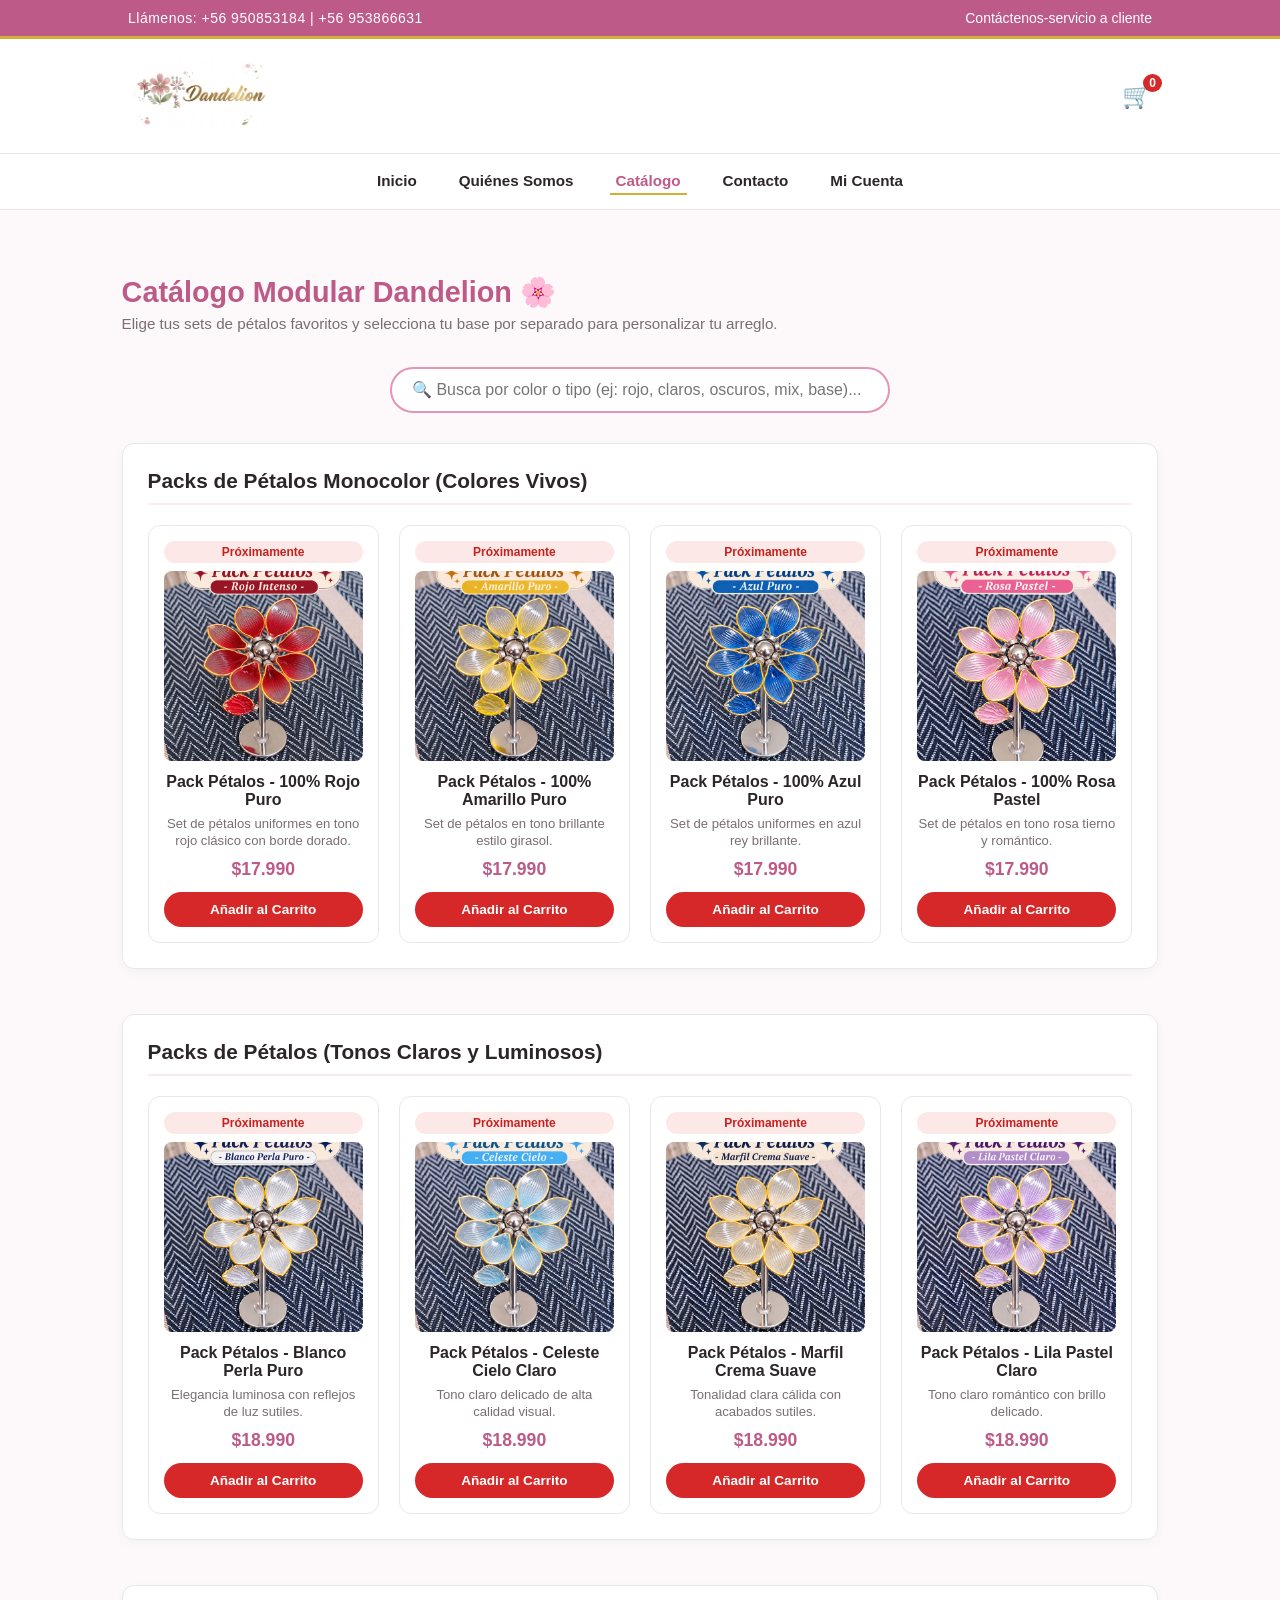
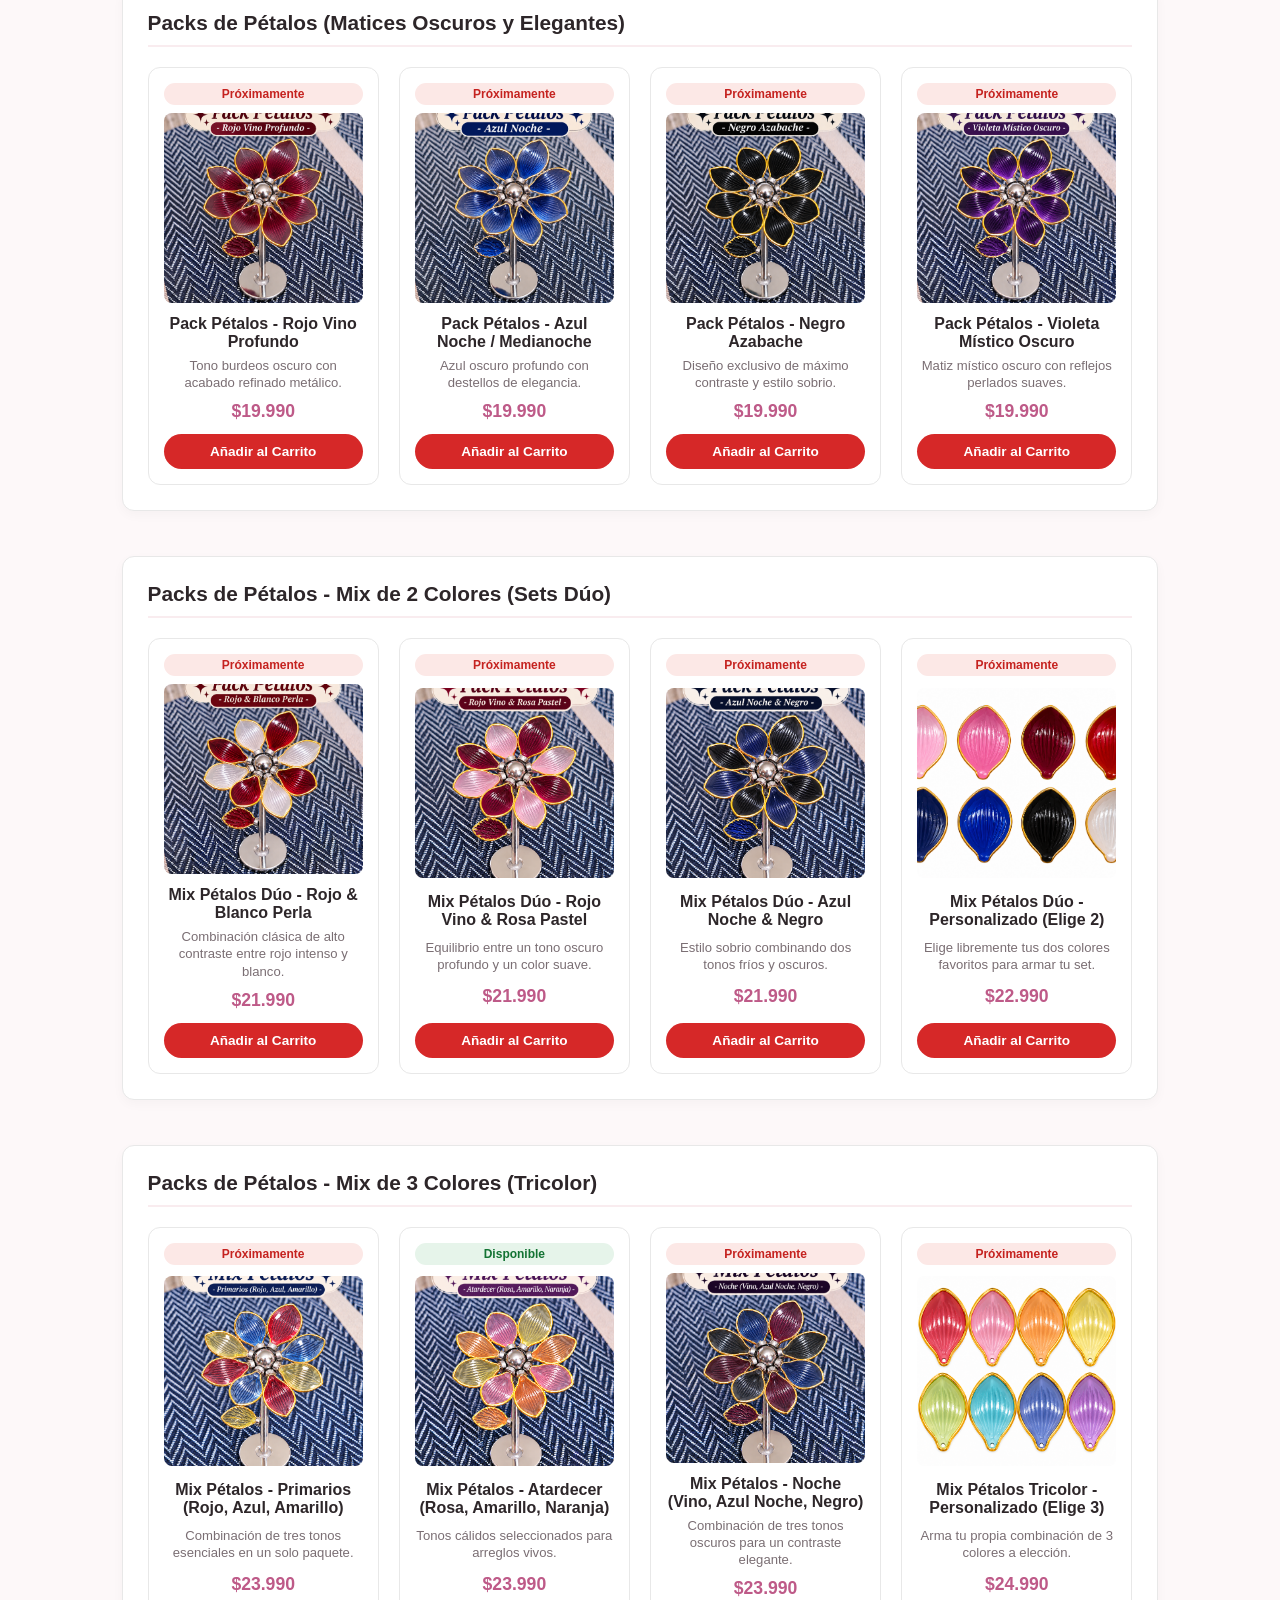
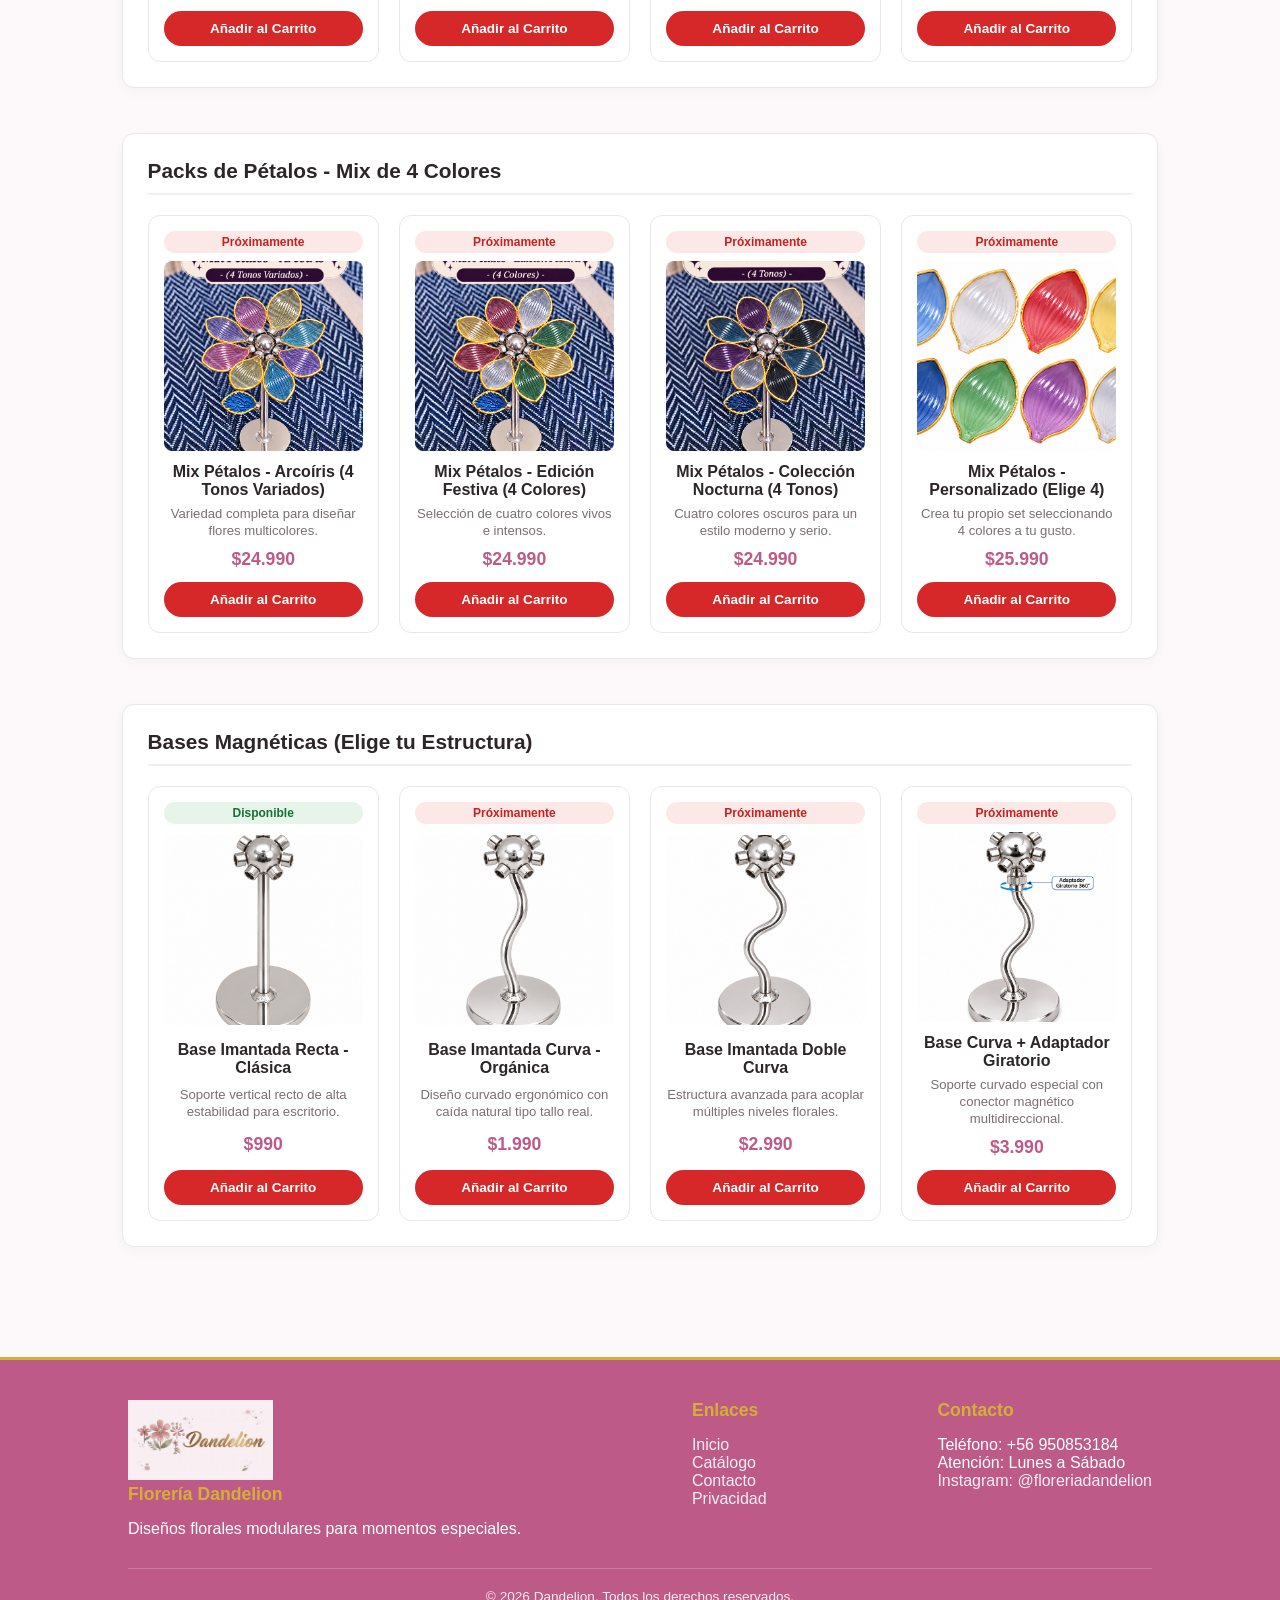
<file: servicios.html>
<!DOCTYPE html>
<html lang="es">
    <head>
        <meta charset="UTF-8">
        <meta name="viewport" content="width=device-width, initial-scale=1.0">
        <title>Dandelion - Catálogo de Pétalos y Bases Modulares</title>
        <link rel="stylesheet" href="CSS/styles.css">
        <script src="JS/scripts.js" defer></script>
    </head>
    <body>
        <header>
            <section class="contact">
                <div class="telefono">
                    <p>Llámenos: +56 950853184 | +56 953866631</p>
                </div>
                <div class="contacte">
                    <a class="contacto1" href="contacto.html">Contáctenos-servicio a cliente</a>
                </div>
            </section>
            
            <section class="sec_logo">
                <a href="index.html"><img class="logo" src="IMG/Captura de pantalla 2026-09-30 110654.png" alt="Logo Dandelion"></a>
                <!-- El carrito ahora verifica la sesión al hacer clic -->
                <div class="carrito" id="btn-carrito" onclick="verCarrito()" title="Ver Mi Carrito y Compras">
                    <p>🛒</p>
                    <span class="contador-carrito" id="cart-count">0</span>
                </div>
            </section>

            <section>
                <nav>
                    <a href="index.html">Inicio</a>
                    <a href="nosotros.html">Quiénes Somos</a>
                    <a href="servicios.html" class="active">Catálogo</a>
                    <a href="contacto.html">Contacto</a>
                    <a href="login.html">Mi Cuenta</a>
                </nav>
            </section>
        </header>

        <main>
            <section class="contenedor-catalogo">
                <div class="encabezado-catalogo">
                    <h2>Catálogo Modular Dandelion 🌸</h2>
                    <p>Elige tus sets de pétalos favoritos y selecciona tu base por separado para personalizar tu arreglo.</p>
                </div>

                

                <div class="buscador-container">
                    <input type="text" id="input-buscador" placeholder="🔍 Busca por color o tipo (ej: rojo, claros, oscuros, mix, base)..." onkeyup="filtrarCatalogo()">
                </div>

                <div id="catalogo-filas">

                    <!-- SECCIÓN 1: PÉTALOS MONOCOLOR BÁSICOS -->
                    <div class="seccion-categoria" data-categoria="petalos monocolor rojo amarillo azul rosa">
                        <h3 class="titulo-categoria">Packs de Pétalos Monocolor (Colores Vivos)</h3>
                        <div class="fila-productos">
                            <div class="card-producto">
                                <span class="badge-no-disponible">Próximamente</span>
                                <img src="IMG/petalos rojos intensos.png" alt="Pétalos Rojos">
                                <h4>Pack Pétalos - 100% Rojo Puro</h4>
                                <p class="descripcion-corta">Set de pétalos uniformes en tono rojo clásico con borde dorado.</p>
                                <p class="precio">$17.990</p>
                                <button class="btn-agregar" onclick="agregarAlCarrito('Pack Pétalos 100% Rojo Puro', 17990)">Añadir al Carrito</button>
                            </div>
                            <div class="card-producto">
                                <span class="badge-no-disponible">Próximamente</span>
                                <img src="IMG/amarillo puro.png" alt="Pétalos Amarillos">
                                <h4>Pack Pétalos - 100% Amarillo Puro</h4>
                                <p class="descripcion-corta">Set de pétalos en tono brillante estilo girasol.</p>
                                <p class="precio">$17.990</p>
                                <button class="btn-agregar" onclick="agregarAlCarrito('Pack Pétalos 100% Amarillo Puro', 17990)">Añadir al Carrito</button>
                            </div>
                            <div class="card-producto">
                                <span class="badge-no-disponible">Próximamente</span>
                                <img src="IMG/azul puro.png" alt="Pétalos Azules">
                                <h4>Pack Pétalos - 100% Azul Puro</h4>
                                <p class="descripcion-corta">Set de pétalos uniformes en azul rey brillante.</p>
                                <p class="precio">$17.990</p>
                                <button class="btn-agregar" onclick="agregarAlCarrito('Pack Pétalos 100% Azul Puro', 17990)">Añadir al Carrito</button>
                            </div>
                            <div class="card-producto">
                                <span class="badge-no-disponible">Próximamente</span>
                                <img src="IMG/rosa pastel.png" alt="Pétalos Rosa">
                                <h4>Pack Pétalos - 100% Rosa Pastel</h4>
                                <p class="descripcion-corta">Set de pétalos en tono rosa tierno y romántico.</p>
                                <p class="precio">$17.990</p>
                                <button class="btn-agregar" onclick="agregarAlCarrito('Pack Pétalos 100% Rosa Pastel', 17990)">Añadir al Carrito</button>
                            </div>
                        </div>
                    </div>

                    <!-- SECCIÓN 2: PÉTALOS MONOCOLOR CLAROS -->
                    <div class="seccion-categoria" data-categoria="petalos monocolor claros blanco celestes marfil">
                        <h3 class="titulo-categoria">Packs de Pétalos (Tonos Claros y Luminosos)</h3>
                        <div class="fila-productos">
                            <div class="card-producto">
                                <span class="badge-no-disponible">Próximamente</span>
                                <img src="IMG/blanco perla.png" alt="Pétalos Blanco Perla">
                                <h4>Pack Pétalos - Blanco Perla Puro</h4>
                                <p class="descripcion-corta">Elegancia luminosa con reflejos de luz sutiles.</p>
                                <p class="precio">$18.990</p>
                                <button class="btn-agregar" onclick="agregarAlCarrito('Pack Pétalos Blanco Perla', 18990)">Añadir al Carrito</button>
                            </div>
                            <div class="card-producto">
                                <span class="badge-no-disponible">Próximamente</span>
                                <img src="IMG/celeste cielo.png" alt="Pétalos Celeste Cielo">
                                <h4>Pack Pétalos - Celeste Cielo Claro</h4>
                                <p class="descripcion-corta">Tono claro delicado de alta calidad visual.</p>
                                <p class="precio">$18.990</p>
                                <button class="btn-agregar" onclick="agregarAlCarrito('Pack Pétalos Celeste Cielo', 18990)">Añadir al Carrito</button>
                            </div>
                            <div class="card-producto">
                                <span class="badge-no-disponible">Próximamente</span>
                                <img src="IMG/Marfil Crema Suave.png" alt="Pétalos Marfil Crema">
                                <h4>Pack Pétalos - Marfil Crema Suave</h4>
                                <p class="descripcion-corta">Tonalidad clara cálida con acabados sutiles.</p>
                                <p class="precio">$18.990</p>
                                <button class="btn-agregar" onclick="agregarAlCarrito('Pack Pétalos Marfil Crema', 18990)">Añadir al Carrito</button>
                            </div>
                            <div class="card-producto">
                                <span class="badge-no-disponible">Próximamente</span>
                                <img src="IMG/Lila Pastel Claro.png" alt="Pétalos Lila Claro">
                                <h4>Pack Pétalos - Lila Pastel Claro</h4>
                                <p class="descripcion-corta">Tono claro romántico con brillo delicado.</p>
                                <p class="precio">$18.990</p>
                                <button class="btn-agregar" onclick="agregarAlCarrito('Pack Pétalos Lila Claro', 18990)">Añadir al Carrito</button>
                            </div>
                        </div>
                    </div>

                    <!-- SECCIÓN 3: PÉTALOS MATICES OSCUROS -->
                    <div class="seccion-categoria" data-categoria="petalos oscuros vino noche negro azabache violeta">
                        <h3 class="titulo-categoria">Packs de Pétalos (Matices Oscuros y Elegantes)</h3>
                        <div class="fila-productos">
                            <div class="card-producto">
                                <span class="badge-no-disponible">Próximamente</span>
                                <img src="IMG/Rojo Vino Profundo.png" alt="Pétalos Rojo Vino">
                                <h4>Pack Pétalos - Rojo Vino Profundo</h4>
                                <p class="descripcion-corta">Tono burdeos oscuro con acabado refinado metálico.</p>
                                <p class="precio">$19.990</p>
                                <button class="btn-agregar" onclick="agregarAlCarrito('Pack Pétalos Rojo Vino', 19990)">Añadir al Carrito</button>
                            </div>
                            <div class="card-producto">
                                <span class="badge-no-disponible">Próximamente</span>
                                <img src="IMG/azul noche.png" alt="Pétalos Azul Noche">
                                <h4>Pack Pétalos - Azul Noche / Medianoche</h4>
                                <p class="descripcion-corta">Azul oscuro profundo con destellos de elegancia.</p>
                                <p class="precio">$19.990</p>
                                <button class="btn-agregar" onclick="agregarAlCarrito('Pack Pétalos Azul Noche', 19990)">Añadir al Carrito</button>
                            </div>
                            <div class="card-producto">
                                <span class="badge-no-disponible">Próximamente</span>
                                <img src="IMG/Negro Azabache.png" alt="Pétalos Negro Azabache">
                                <h4>Pack Pétalos - Negro Azabache</h4>
                                <p class="descripcion-corta">Diseño exclusivo de máximo contraste y estilo sobrio.</p>
                                <p class="precio">$19.990</p>
                                <button class="btn-agregar" onclick="agregarAlCarrito('Pack Pétalos Negro Azabache', 19990)">Añadir al Carrito</button>
                            </div>
                            <div class="card-producto">
                                <span class="badge-no-disponible">Próximamente</span>
                                <img src="IMG/Violeta Místico Oscuro.png" alt="Pétalos Violeta Oscuro">
                                <h4>Pack Pétalos - Violeta Místico Oscuro</h4>
                                <p class="descripcion-corta">Matiz místico oscuro con reflejos perlados suaves.</p>
                                <p class="precio">$19.990</p>
                                <button class="btn-agregar" onclick="agregarAlCarrito('Pack Pétalos Violeta Oscuro', 19990)">Añadir al Carrito</button>
                            </div>
                        </div>
                    </div>

                    <!-- SECCIÓN 4: MIX DOS COLORES -->
                    <div class="seccion-categoria" data-categoria="mix dos colores duo petalos">
                        <h3 class="titulo-categoria">Packs de Pétalos - Mix de 2 Colores (Sets Dúo)</h3>
                        <div class="fila-productos">
                            <div class="card-producto">
                                <span class="badge-no-disponible">Próximamente</span>
                                <img src="IMG/Rojo & Blanco Perla.png" alt="Mix Dúo Rojo y Blanco">
                                <h4>Mix Pétalos Dúo - Rojo & Blanco Perla</h4>
                                <p class="descripcion-corta">Combinación clásica de alto contraste entre rojo intenso y blanco.</p>
                                <p class="precio">$21.990</p>
                                <button class="btn-agregar" onclick="agregarAlCarrito('Mix Pétalos Dúo Rojo y Blanco', 21990)">Añadir al Carrito</button>
                            </div>
                            <div class="card-producto">
                                <span class="badge-no-disponible">Próximamente</span>
                                <img src="IMG/Rojo Vino y Rosa Pastel.png" alt="Mix Dúo Vino y Rosa">
                                <h4>Mix Pétalos Dúo - Rojo Vino & Rosa Pastel</h4>
                                <p class="descripcion-corta">Equilibrio entre un tono oscuro profundo y un color suave.</p>
                                <p class="precio">$21.990</p>
                                <button class="btn-agregar" onclick="agregarAlCarrito('Mix Pétalos Dúo Vino y Rosa', 21990)">Añadir al Carrito</button>
                            </div>
                            <div class="card-producto">
                                <span class="badge-no-disponible">Próximamente</span>
                                <img src="IMG/Azul Noche y Negro.png" alt="Mix Dúo Azul y Negro">
                                <h4>Mix Pétalos Dúo - Azul Noche & Negro</h4>
                                <p class="descripcion-corta">Estilo sobrio combinando dos tonos fríos y oscuros.</p>
                                <p class="precio">$21.990</p>
                                <button class="btn-agregar" onclick="agregarAlCarrito('Mix Pétalos Dúo Azul y Negro', 21990)">Añadir al Carrito</button>
                            </div>
                            <div class="card-producto">
                                <span class="badge-no-disponible">Próximamente</span>
                                <img src="IMG/Mix Pétalos Dúo.png" alt="Mix Dúo Libre">
                                <h4>Mix Pétalos Dúo - Personalizado (Elige 2)</h4>
                                <p class="descripcion-corta">Elige libremente tus dos colores favoritos para armar tu set.</p>
                                <p class="precio">$22.990</p>
                                <button class="btn-agregar" onclick="agregarAlCarrito('Mix Pétalos Dúo Personalizado', 22990)">Añadir al Carrito</button>
                            </div>
                        </div>
                    </div>

                    <!-- SECCIÓN 5: MIX TRES COLORES -->
                    <div class="seccion-categoria" data-categoria="mix tres colores petalos">
                        <h3 class="titulo-categoria">Packs de Pétalos - Mix de 3 Colores (Tricolor)</h3>
                        <div class="fila-productos">
                            <div class="card-producto">
                                <span class="badge-no-disponible">Próximamente</span>
                                <img src="IMG/Mix Pétalos - Primarios (Rojo, Azul, Amarillo).png" alt="Mix Tricolor Primario">
                                <h4>Mix Pétalos - Primarios (Rojo, Azul, Amarillo)</h4>
                                <p class="descripcion-corta">Combinación de tres tonos esenciales en un solo paquete.</p>
                                <p class="precio">$23.990</p>
                                <button class="btn-agregar" onclick="agregarAlCarrito('Mix Pétalos Primarios', 23990)">Añadir al Carrito</button>
                            </div>
                            <div class="card-producto">
                                <span class="badge-disponible">Disponible</span>
                                <img src="IMG/Mix Pétalos - Atardecer (Rosa, Amarillo, Naranja).png" alt="Mix Atardecer">
                                <h4>Mix Pétalos - Atardecer (Rosa, Amarillo, Naranja)</h4>
                                <p class="descripcion-corta">Tonos cálidos seleccionados para arreglos vivos.</p>
                                <p class="precio">$23.990</p>
                                <button class="btn-agregar" onclick="agregarAlCarrito('Mix Pétalos Atardecer', 23990)">Añadir al Carrito</button>
                            </div>
                            <div class="card-producto">
                                <span class="badge-no-disponible">Próximamente</span>
                                <img src="IMG/Noche (Vino, Azul Noche, Negro).png" alt="Mix Elegante Oscuro">
                                <h4>Mix Pétalos - Noche (Vino, Azul Noche, Negro)</h4>
                                <p class="descripcion-corta">Combinación de tres tonos oscuros para un contraste elegante.</p>
                                <p class="precio">$23.990</p>
                                <button class="btn-agregar" onclick="agregarAlCarrito('Mix Pétalos Noche Oscuro', 23990)">Añadir al Carrito</button>
                            </div>
                            <div class="card-producto">
                                <span class="badge-no-disponible">Próximamente</span>
                                <img src="IMG/Mix Pétalos Tricolor - Personalizado (Elige 3).png" alt="Mix Tricolor Personalizado">
                                <h4>Mix Pétalos Tricolor - Personalizado (Elige 3)</h4>
                                <p class="descripcion-corta">Arma tu propia combinación de 3 colores a elección.</p>
                                <p class="precio">$24.990</p>
                                <button class="btn-agregar" onclick="agregarAlCarrito('Mix Pétalos Tricolor Personalizado', 24990)">Añadir al Carrito</button>
                            </div>
                        </div>
                    </div>

                    <!-- SECCIÓN 6: MIX CUATRO COLORES -->
                    <div class="seccion-categoria" data-categoria="mix cuatro colores petalos arcoiris">
                        <h3 class="titulo-categoria">Packs de Pétalos - Mix de 4 Colores</h3>
                        <div class="fila-productos">
                            <div class="card-producto">
                                <span class="badge-no-disponible">Próximamente</span>
                                <img src="IMG/Mix Pétalos - Arcoíris (4 Tonos Variados).png" alt="Mix Arcoíris">
                                <h4>Mix Pétalos - Arcoíris (4 Tonos Variados)</h4>
                                <p class="descripcion-corta">Variedad completa para diseñar flores multicolores.</p>
                                <p class="precio">$24.990</p>
                                <button class="btn-agregar" onclick="agregarAlCarrito('Mix Pétalos Arcoíris', 24990)">Añadir al Carrito</button>
                            </div>
                            <div class="card-producto">
                                <span class="badge-no-disponible">Próximamente</span>
                                <img src="IMG/Mix Pétalos - Edición Festiva (4 Colores).png" alt="Mix Festivo">
                                <h4>Mix Pétalos - Edición Festiva (4 Colores)</h4>
                                <p class="descripcion-corta">Selección de cuatro colores vivos e intensos.</p>
                                <p class="precio">$24.990</p>
                                <button class="btn-agregar" onclick="agregarAlCarrito('Mix Pétalos Edición Festiva', 24990)">Añadir al Carrito</button>
                            </div>
                            <div class="card-producto">
                                <span class="badge-no-disponible">Próximamente</span>
                                <img src="IMG/Mix Pétalos - Colección Nocturna (4 Tonos).png" alt="Mix Nocturno">
                                <h4>Mix Pétalos - Colección Nocturna (4 Tonos)</h4>
                                <p class="descripcion-corta">Cuatro colores oscuros para un estilo moderno y serio.</p>
                                <p class="precio">$24.990</p>
                                <button class="btn-agregar" onclick="agregarAlCarrito('Mix Pétalos Colección Nocturna', 24990)">Añadir al Carrito</button>
                            </div>
                            <div class="card-producto">
                                <span class="badge-no-disponible">Próximamente</span>
                                <img src="IMG/Mix Pétalos - Personalizado (Elige 4).png" alt="Mix Libre">
                                <h4>Mix Pétalos - Personalizado (Elige 4)</h4>
                                <p class="descripcion-corta">Crea tu propio set seleccionando 4 colores a tu gusto.</p>
                                <p class="precio">$25.990</p>
                                <button class="btn-agregar" onclick="agregarAlCarrito('Mix Pétalos Personalizado', 25990)">Añadir al Carrito</button>
                            </div>
                        </div>
                    </div>

                    <!-- SECCIÓN 7: BASES MAGNÉTICAS -->
                    <div class="seccion-categoria" data-categoria="bases recta curva metalica soporte">
                        <h3 class="titulo-categoria">Bases Magnéticas (Elige tu Estructura)</h3>
                        <div class="fila-productos">
                            <div class="card-producto">
                                <span class="badge-disponible">Disponible</span>
                                <img src="IMG/Base Imantada Recta - Clásica.png" alt="Base Recta">
                                <h4>Base Imantada Recta - Clásica</h4>
                                <p class="descripcion-corta">Soporte vertical recto de alta estabilidad para escritorio.</p>
                                <p class="precio">$990</p>
                                <button class="btn-agregar" onclick="agregarAlCarrito('Base Imantada Recta', 1000)">Añadir al Carrito</button>
                            </div>
                            <div class="card-producto">
                                <span class="badge-no-disponible">Próximamente</span>
                                <img src="IMG/Base Imantada Curva - Orgánica.png" alt="Base Curva">
                                <h4>Base Imantada Curva - Orgánica</h4>
                                <p class="descripcion-corta">Diseño curvado ergonómico con caída natural tipo tallo real.</p>
                                <p class="precio">$1.990</p>
                                <button class="btn-agregar" onclick="agregarAlCarrito('Base Imantada Curva', 1990)">Añadir al Carrito</button>
                            </div>
                            <div class="card-producto">
                                <span class="badge-no-disponible">Próximamente</span>
                                <img src="IMG/Base Imantada Doble Curva.png" alt="Base Doble Curva">
                                <h4>Base Imantada Doble Curva</h4>
                                <p class="descripcion-corta">Estructura avanzada para acoplar múltiples niveles florales.</p>
                                <p class="precio">$2.990</p>
                                <button class="btn-agregar" onclick="agregarAlCarrito('Base Imantada Doble Curva', 2.990)">Añadir al Carrito</button>
                            </div>
                            <div class="card-producto">
                                <span class="badge-no-disponible">Próximamente</span>
                                <img src="IMG/Base Curva + Adaptador Giratorio.png" alt="Pack Adaptadores">
                                <h4>Base Curva + Adaptador Giratorio</h4>
                                <p class="descripcion-corta">Soporte curvado especial con conector magnético multidireccional.</p>
                                <p class="precio">$3.990</p>
                                <button class="btn-agregar" onclick="agregarAlCarrito('Base Curva + Adaptador Giratorio', 3.990)">Añadir al Carrito</button>
                            </div>
                        </div>
                    </div>

                </div>
            </section>
        </main>
        
        <footer>
            <div class="footer-contenido">
                <div class="footer-columna">
                    <a href="index.html"><img class="logo" src="IMG/Captura de pantalla 2026-09-30 110654.png" alt="Logo Dandelion"></a>
                    <h4>Florería Dandelion</h4>
                    <p>Diseños florales modulares para momentos especiales.</p>
                </div>
    
                <div class="footer-columna">
                    <h4>Enlaces</h4>
                    <p><a href="index.html">Inicio</a></p>
                    <p><a href="servicios.html">Catálogo</a></p>
                    <p><a href="contacto.html">Contacto</a></p>
                    <p><a href="privacidad.html">Privacidad</a></p>
                </div>

                <div class="footer-columna">
                    <h4>Contacto</h4>
                    <p>Teléfono: +56 950853184</p>
                    <p>Atención: Lunes a Sábado</p>
                    <a href="https://www.instagram.com/floreriadandelion/" target="_blank" rel="noopener noreferrer">Instagram: @floreriadandelion</a>
                </div>
            </div>

            <div class="footer-copyright">
                <p>&copy; 2026 Dandelion. Todos los derechos reservados.</p>
            </div>
        </footer>
    </body>
</html>
</file>
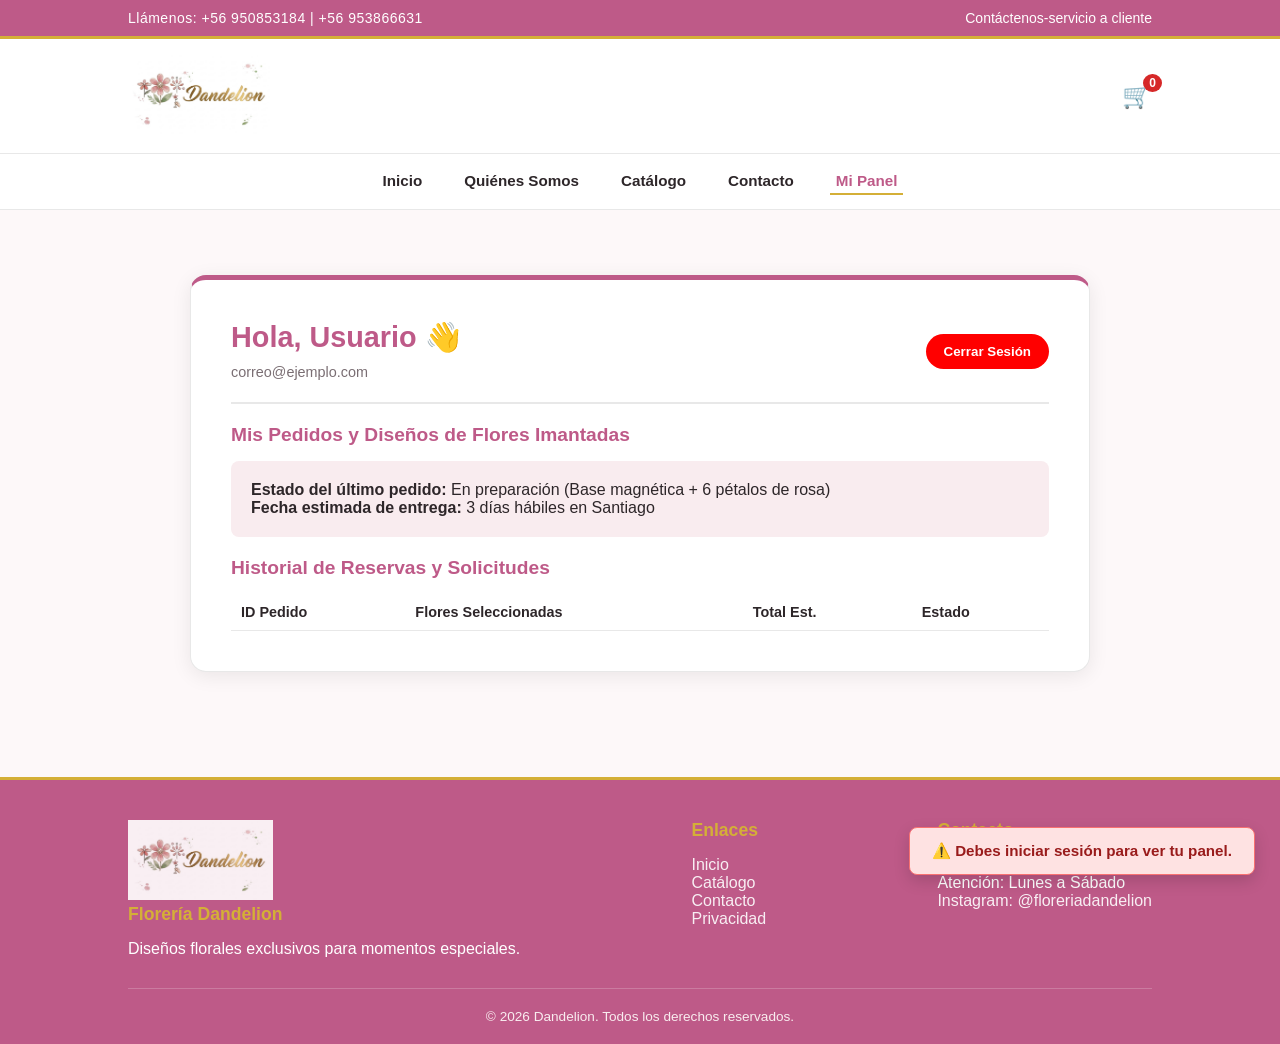
<file: usuario.html>
<!DOCTYPE html>
<html lang="es">
    <head>
        <meta charset="UTF-8">
        <meta name="viewport" content="width=device-width, initial-scale=1.0">
        <title>Dandelion - Mi Panel de Cliente</title>
        <link rel="stylesheet" href="CSS/styles.css">
        <script src="JS/scripts.js" defer></script>
    </head>
    <body>
        <header>
            <section class="contact">
                <div class="telefono">
                    <p>Llámenos: +56 950853184 | +56 953866631</p>
                </div>
                <div class="contacte">
                    <a class="contacto1" href="contacto.html">Contáctenos-servicio a cliente</a>
                </div>
            </section>
            
            <section class="sec_logo">
                <a href="index.html"><img class="logo" src="IMG/Captura de pantalla 2026-09-30 110654.png" alt="Logo Dandelion"></a>
                <div class="carrito" id="btn-carrito" onclick="verCarrito()" title="Ver Mi Carrito y Compras">
                    <p>🛒</p>
                    <span class="contador-carrito" id="cart-count">0</span>
                </div>
            </section>

            <section>
                <nav>
                    <a href="index.html">Inicio</a>
                    <a href="nosotros.html">Quiénes Somos</a>
                    <a href="servicios.html">Catálogo</a>
                    <a href="contacto.html">Contacto</a>
                    <a href="panel_cliente.html" class="active">Mi Panel</a>
                </nav>
            </section>
        </header>

        <main>
            <section class="contenedor-panel">
                <div class="card-login card-panel-usuario">
                    <div class="panel-header-usuario">
                        <div>
                            <h2>Hola, <span id="nombre-usuario-panel" class="texto-usuario-destacado">Usuario</span> 👋</h2>
                            <p class="login-sub email-panel" id="email-usuario-panel">correo@ejemplo.com</p>
                        </div>
                        <button id="cerrar-sesion" class="btn-cerrar-sesion">Cerrar Sesión</button>
                    </div>

                    <h3 class="titulo-seccion-panel">Mis Pedidos y Diseños de Flores Imantadas</h3>
                    
                    <div class="info-pedido-destacado">
                        <p><strong>Estado del último pedido:</strong> En preparación (Base magnética + 6 pétalos de rosa)</p>
                        <p><strong>Fecha estimada de entrega:</strong> 3 días hábiles en Santiago</p>
                    </div>

                   <h3 class="titulo-seccion-panel">Historial de Reservas y Solicitudes</h3>
    <table class="tabla-cotizaciones">
        <thead>
            <tr class="tabla-fila-header">
                <th>ID Pedido</th>
                <th>Flores Seleccionadas</th>
                <th>Total Est.</th>
                <th>Estado</th>
            </tr>
        </thead>
        <tbody id="cuerpo-tabla-pedidos-usuario">
            <!-- Las reservas reales del usuario se cargarán aquí dinámicamente -->
        </tbody>
    </table>
                </div>
            </section>
        </main>

        <footer>
            <div class="footer-contenido">
                <div class="footer-columna">
                    <a href="index.html"><img class="logo" src="IMG/Captura de pantalla 2026-09-30 110654.png" alt="Logo Dandelion"></a>
                    <h4>Florería Dandelion</h4>
                    <p>Diseños florales exclusivos para momentos especiales.</p>
                </div>
    
                <div class="footer-columna">
                    <h4>Enlaces</h4>
                    <p><a href="index.html">Inicio</a></p>
                    <p><a href="servicios.html">Catálogo</a></p>
                    <p><a href="contacto.html">Contacto</a></p>
                    <p><a href="privacidad.html">Privacidad</a></p>
                </div>

                <div class="footer-columna">
                    <h4>Contacto</h4>
                    <p>Teléfono: +56 950853184</p>
                    <p>Atención: Lunes a Sábado</p>
                    <a href="https://www.instagram.com/floreriadandelion/" target="_blank" rel="noopener noreferrer">Instagram: @floreriadandelion</a>
                </div>
            </div>

            <div class="footer-copyright">
                <p>&copy; 2026 Dandelion. Todos los derechos reservados.</p>
            </div>
        </footer>
    </body>
</html>
</file>
<file: CSS/styles.css>
/* ==========================================
   VARIABLES DE COLOR (FLORERÍA)
   ========================================== */
:root {
  /* Rosados */
  --rosa-fondo: #fdf8f9;
  --rosa-suave: #f9ecef;
  --rosa-principal: #e295b5;
  --rosa-oscuro: #be5a88;

  /* Metálicos y Acentos */
  --dorado: #d4af37;
  --dorado-hover: #b89528;
  --rojo-boton: #d62828;
  --rojo-hover: #b71c1c;
  --plateado-linea: #e8e8e8;

  /* Textos y Base */
  --texto-principal: #2d2629;
  --texto-suave: #7a6e73;
  --blanco: #ffffff;
}

/* ==========================================
   RESET Y CONFIGURACIÓN GENERAL
   ========================================== */
* {
  margin: 0;
  padding: 0;
  box-sizing: border-box;
}

body {
  min-height: 100vh;
  background-color: var(--rosa-fondo);
  color: var(--texto-principal);
  display: flex;
  flex-direction: column;
  font-family: 'Segoe UI', Tahoma, Geneva, Verdana, sans-serif;
}

/* ==========================================
   SECCIÓN DE LOGIN Y MI CUENTA
   ========================================== */
.contenedor-login {
  display: flex;
  justify-content: center;
  align-items: center;
  padding: 40px 15px;
}

.card-login {
  background-color: var(--blanco);
  border-radius: 16px;
  padding: 40px;
  width: 100%;
  max-width: 480px;
  box-shadow: 0 4px 20px rgba(0, 0, 0, 0.08);
  border: 1px solid var(--plateado-linea);
  border-top: 5px solid var(--rosa-oscuro);
  text-align: center;
}

.card-login h2 {
  color: var(--rosa-oscuro);
  font-size: 1.8rem;
  margin-bottom: 8px;
}

.login-sub {
  color: var(--texto-suave);
  font-size: 0.9rem;
  margin-bottom: 25px;
  line-height: 1.4;
}

.grupo-input {
  text-align: left;
  margin-bottom: 18px;
}

.grupo-input label {
  display: block;
  font-size: 0.85rem;
  font-weight: 600;
  color: var(--texto-principal);
  margin-bottom: 6px;
}

.grupo-input input {
  width: 100%;
  padding: 12px 14px;
  border: 1px solid var(--plateado-linea);
  border-radius: 8px;
  font-size: 0.95rem;
  outline: none;
  transition: border-color 0.3s ease;
}

.grupo-input input:focus {
  border-color: var(--rosa-oscuro);
  box-shadow: 0 0 5px rgba(190, 90, 136, 0.2);
}

.opciones-login {
  display: flex;
  justify-content: space-between;
  align-items: center;
  font-size: 0.85rem;
  margin-bottom: 20px;
  color: var(--texto-suave);
}

.olvido-pass {
  color: var(--rosa-oscuro);
  text-decoration: none;
  font-weight: 500;
}

.olvido-pass:hover {
  text-decoration: underline;
}

.btn-login {
  width: 100%;
  background-color: var(--rojo-boton);
  color: var(--blanco);
  border: none;
  padding: 14px;
  border-radius: 25px;
  font-size: 0.95rem;
  font-weight: bold;
  cursor: pointer;
  transition: background-color 0.3s ease, transform 0.2s ease;
  box-shadow: 0 4px 10px rgba(214, 40, 40, 0.2);
}

.btn-login:hover {
  background-color: var(--rojo-hover);
  transform: translateY(-2px);
}

.login-footer {
  margin-top: 25px;
  padding-top: 15px;
  border-top: 1px solid var(--plateado-linea);
  font-size: 0.85rem;
  color: var(--texto-suave);
}

.login-footer a {
  color: var(--rosa-oscuro);
  font-weight: bold;
  text-decoration: none;
}

/* ==========================================
   PANEL DE ADMINISTRACIÓN Y TABLAS (DANDELION)
   ========================================== */
.contenedor-admin {
  width: 90%;
  max-width: 1100px;
  margin: 40px auto;
}

.card-admin {
  background-color: var(--blanco);
  padding: 25px;
  border-radius: 12px;
  box-shadow: 0 4px 15px rgba(0, 0, 0, 0.05);
  border: 1px solid var(--plateado-linea);
}

.card-admin h2 {
  font-size: 1.6rem;
  color: var(--texto-principal);
  margin-bottom: 5px;
}

.card-admin h3 {
  color: var(--texto-principal);
  margin-bottom: 20px;
  font-size: 1.2rem;
  border-bottom: 2px solid var(--rosa-suave);
  padding-bottom: 8px;
}

/* Tablas del Panel de Administración */
.tabla-admin {
  width: 100%;
  border-collapse: collapse;
  text-align: left;
  margin-top: 10px;
}

.tabla-admin th, 
.tabla-admin td {
  padding: 12px 15px;
  border-bottom: 1px solid var(--plateado-linea);
  font-size: 0.95rem;
}

.tabla-admin th {
  background-color: #f8f9fa;
  color: var(--texto-principal);
  font-weight: bold;
}

.tabla-admin tr:hover {
  background-color: #fafafa;
}

/* Badges / Etiquetas de Estado de Stock */
.badge-stock {
  padding: 6px 12px;
  border-radius: 20px;
  font-size: 0.85rem;
  font-weight: bold;
  display: inline-block;
}

.badge-stock.disponible {
  background-color: #e6f4ea;
  color: #137333;
}

.badge-stock.agotado {
  background-color: #fce8e6;
  color: #c5221f;
}

/* Botón para cambiar el Estado del Stock */
.btn-cambiar-stock {
  background-color: var(--rosa-oscuro, #d92323);
  color: #ffffff;
  border: none;
  padding: 8px 14px;
  border-radius: 6px;
  cursor: pointer;
  font-size: 0.85rem;
  font-weight: bold;
  transition: opacity 0.2s ease;
}

.btn-cambiar-stock:hover {
  opacity: 0.85;
}

/* Responsividad para móviles y pantallas pequeñas */
@media (max-width: 768px) {
  .tabla-admin {
    display: block;
    overflow-x: auto;
    white-space: nowrap;
  }
}

/* ==========================================
   ESTILOS PARA EL PANEL DE CLIENTE
   ========================================== */
.contenedor-panel {
  padding: 40px 0;
  max-width: 900px;
  margin: 0 auto;
}

.card-panel-usuario {
  max-width: 100% !important;
  text-align: left !important;
}

.panel-header-usuario {
  display: flex;
  justify-content: space-between;
  align-items: center;
  border-bottom: 2px solid var(--plateado-linea);
  padding-bottom: 20px;
  margin-bottom: 20px;
}

.texto-usuario-destacado {
  color: var(--rosa-oscuro);
}

.email-panel {
  margin-bottom: 0 !important;
}

.btn-cerrar-sesion {
  background-color: #ff0000;
  color: var(--blanco);
  padding: 10px 18px;
  border-radius: 20px;
  font-weight: bold;
  cursor: pointer;
  border: none;
  transition: background-color 0.3s ease;
}

.btn-cerrar-sesion:hover {
  background-color: var(--texto-principal);
}

.titulo-seccion-panel {
  color: var(--rosa-oscuro);
  font-size: 1.2rem;
  margin-bottom: 15px;
  margin-top: 20px;
}

.info-pedido-destacado {
  background-color: var(--rosa-suave);
  padding: 20px;
  border-radius: 8px;
  margin-bottom: 20px;
  font-size: 0.95srem;
}

.tabla-cotizaciones {
  width: 100%;
  border-collapse: collapse;
  font-size: 0.9rem;
}

.tabla-cotizaciones th, 
.tabla-cotizaciones td {
  padding: 10px;
}

.tabla-fila-header {
  border-bottom: 1px solid var(--plateado-linea);
  text-align: left;
}

.estado-pagado {
  color: #2e7d32;
  font-weight: bold;
}

/* ==========================================
   BARRA DE CONTACTO SUPERIOR (.contact)
   ========================================== */
.contact {
  display: flex;
  background-color: var(--rosa-oscuro);
  color: var(--blanco);
  justify-content: space-between;
  align-items: center;
  font-size: 14px;
  border-bottom: 3px solid var(--dorado); 
}

.telefono {
  margin-left: 10%;
  padding: 10px 0;
  font-weight: 500;
  letter-spacing: 0.5px;
}

.contacte {
  margin-right: 10%;
  padding: 10px 0;
  text-align: right;
}

.contacte a {
  color: var(--blanco);
  text-decoration: none;
  font-weight: 500;
  transition: opacity 0.3s ease;
}

.contacte a:hover {
  opacity: 0.85;
}

/* ==========================================
   SECCIÓN LOGO Y CARRITO (.sec_logo)
   ========================================== */
.sec_logo {
  display: flex;
  justify-content: space-between;
  align-items: center;
  padding: 15px 10%;
  background-color: var(--blanco);
  border-bottom: 1px solid var(--plateado-linea);
}

.logo {
  max-height: 80px;
  object-fit: contain;
}

.carrito {
  display: flex;
  align-items: center;
  justify-content: center;
  font-size: 24px;
  color: var(--dorado);
  cursor: pointer;
  transition: transform 0.2s ease;
}

.carrito:hover {
  transform: scale(1.1);
}

/* ==========================================
   NAVEGACIÓN (.nav)
   ========================================== */
nav {
  display: flex;
  gap: 30px;
  justify-content: center;
  padding: 14px 0;
  background-color: var(--blanco);
  border-bottom: 1px solid var(--plateado-linea);
}

nav a {
  color: var(--texto-principal);
  text-decoration: none;
  font-weight: 600;
  font-size: 0.95rem;
  padding: 4px 6px;
  transition: color 0.3s ease;
}

nav a:hover, 
nav a.active {
  color: var(--rosa-oscuro);
  border-bottom: 2px solid var(--dorado);
}

/* ==========================================
   MAIN: SECCIÓN ESTILO E-COMMERCE (GRID)
   ========================================== */
main {
  width: 90%;
  max-width: 1200px;
  margin: 25px auto;
}

.hero-grid {
  display: grid;
  grid-template-columns: 2fr 1fr;
  gap: 20px;
}

/* Banner Principal de la Izquierda */
.main-banner {
  position: relative;
  border-radius: 16px;
  overflow: hidden;
  min-height: 380px;
  box-shadow: 0 4px 15px rgba(0,0,0,0.08);
}

.main-banner img {
  width: 100%;
  height: 100%;
  object-fit: cover;
  display: block;
}

.main-banner-content {
  position: absolute;
  top: 0;
  left: 0;
  width: 100%;
  height: 100%;
  background: linear-gradient(90deg, rgba(45, 38, 41, 0.85) 0%, rgba(45, 38, 41, 0.4) 60%, rgba(0,0,0,0) 100%);
  color: var(--blanco);
  padding: 35px;
  display: flex;
  flex-direction: column;
  justify-content: center;
  align-items: flex-start;
}

.badge {
  background-color: var(--dorado);
  color: var(--texto-principal);
  padding: 4px 12px;
  border-radius: 20px;
  font-size: 0.8rem;
  font-weight: bold;
  margin-bottom: 10px;
  text-transform: uppercase;
}

.main-banner-content h1 {
  font-size: 2.2rem;
  color: var(--blanco);
  margin-bottom: 5px;
}

.tagline {
  font-size: 1.1rem;
  font-style: italic;
  color: var(--rosa-principal);
  margin-bottom: 10px;
}

.subtext {
  font-size: 0.95rem;
  max-width: 320px;
  margin-bottom: 20px;
  opacity: 0.9;
}

.btn-primary {
  background-color: var(--rojo-boton);
  color: var(--blanco);
  padding: 12px 24px;
  border-radius: 25px;
  text-decoration: none;
  font-weight: bold;
  font-size: 0.9rem;
  transition: background-color 0.3s ease, transform 0.2s ease;
  box-shadow: 0 4px 10px rgba(214, 40, 40, 0.3);
}

.btn-primary:hover {
  background-color: var(--rojo-hover);
  transform: translateY(-2px);
}

.banner-features {
  display: flex;
  gap: 15px;
  margin-top: 25px;
  font-size: 0.8rem;
  opacity: 0.9;
}

/* Banners Secundarios de la Derecha */
.side-banners {
  display: flex;
  flex-direction: column;
  gap: 20px;
}

.side-card {
  position: relative;
  border-radius: 16px;
  height: 180px;
  overflow: hidden; /* Esto hace que la imagen respete las esquinas redondeadas */
  display: flex;
  flex-direction: column;
  justify-content: flex-end; /* Manda el texto hacia la parte de abajo */
  padding: 20px;
  box-shadow: 0 4px 15px rgba(0,0,0,0.06);
}

/* La imagen pasa a ser el fondo absoluto que llena todo el cuadro */
.side-card img {
  position: absolute;
  top: 0;
  left: 0;
  width: 100%;
  height: 100%;
  object-fit: cover; /* Estira la imagen cubriendo todo sin deformarse */
  z-index: 1;
}

/* Una franja degradada sutil abajo para que el texto resalte perfectamente sobre la foto */
.side-card::after {
  content: "";
  position: absolute;
  bottom: 0;
  left: 0;
  width: 100%;
  height: 80%;
  background: linear-gradient(to top, rgba(0, 0, 0, 0.75), transparent);
  z-index: 2;
}

/* Todo el texto, títulos y botones flotan por encima de la imagen */
.side-card h3,
.side-card p,
.side-card a,
.side-card button {
  position: relative;
  z-index: 3;
  color: #ffffff; /* Letras blancas para que contrasten */
}

.side-card .contenido-tarjeta {
  position: relative;
  z-index: 2;
}

.card-envio {
  background: linear-gradient(135deg, #be5a88 0%, #7a2850 100%);
}

.card-ofertas {
  background: linear-gradient(135deg, #d4af37 0%, #997b1a 100%);
}

.card-content h3 {
  font-size: 1.3rem;
  margin-bottom: 4px;
}

.card-content p {
  font-size: 0.9rem;
  margin-bottom: 15px;
  opacity: 0.9;
}

.btn-secondary {
  background-color: var(--rojo-boton);
  color: var(--texto-principal);
  padding: 6px 16px;
  border-radius: 20px;
  text-decoration: none;
  font-size: 0.85rem;
  font-weight: bold;
  transition: opacity 0.3s ease;
}

.btn-secondary:hover {
  opacity: 0.9;
}

/* ==========================================
   SECCIÓN INFERIOR: CATEGORÍAS RÁPIDAS
   ========================================== */
.quick-categories {
  margin-top: 40px;
  text-align: center;
}

.quick-categories h2 {
  font-size: 1.6rem;
  color: var(--texto-principal);
}

.section-sub {
  color: var(--texto-suave);
  font-size: 0.95rem;
  margin-bottom: 25px;
}

.categories-circles {
  display: flex;
  justify-content: center;
  gap: 30px;
  flex-wrap: wrap;
}

.cat-item {
  display: flex;
  flex-direction: column;
  align-items: center;
  gap: 8px;
  cursor: pointer;
}

.circle-icon {
  width: 70px;
  height: 70px;
  border-radius: 50%;
  background-color: var(--rojo-boton);
  color: var(--blanco);
  display: flex;
  align-items: center;
  justify-content: center;
  font-size: 28px;
  box-shadow: 0 4px 10px rgba(0,0,0,0.1);
  transition: transform 0.2s ease, background-color 0.3s ease;
}

.cat-item:hover .circle-icon {
  transform: scale(1.08);
  background-color: var(--rosa-oscuro);
}

.cat-item span {
  font-size: 0.85rem;
  font-weight: 600;
  color: var(--texto-principal);
}

/* ==========================================
   ESTILOS ADICIONALES PARA SECCIONES DE INICIO
   ========================================== */
.seccion-inicio-extra {
    background-color: #faf7f8;
    padding: 45px 20px;
    text-align: center;
    border-top: 1px solid var(--plateado-linea);
    margin-top: 30px;
    border-radius: 12px;
}

.contenedor-extra {
    max-width: 800px;
    margin: 0 auto;
}

.contenedor-extra h2 {
    color: var(--rosa-oscuro);
    font-size: 1.6rem;
    margin-bottom: 12px;
}

.contenedor-extra p {
    font-size: 1rem;
    line-height: 1.6;
    color: var(--texto-principal);
    margin-bottom: 15px;
}

.enlace-texto {
    color: var(--rosa-oscuro);
    font-weight: bold;
    text-decoration: underline;
    font-size: 0.95rem;
}

.enlace-texto:hover {
    color: var(--rojo-boton);
}

.info-rapida-contacto {
    display: flex;
    justify-content: center;
    gap: 30px;
    flex-wrap: wrap;
    margin: 20px 0;
    font-size: 0.95rem;
    color: var(--texto-principal);
}
/* ==========================================
   ESTILOS ADICIONALES PARA SECCIONES INFORMATIVAS DE INICIO
   ========================================== */

/* Bloque genérico para las secciones de contenido */
.seccion-inicio-bloque {
    margin: 40px 0;
    padding: 35px;
    background: var(--blanco);
    border-radius: 16px;
    border: 1px solid var(--plateado-linea);
    box-shadow: 0 4px 15px rgba(0, 0, 0, 0.04);
}

.encabezado-bloque-inicio {
    display: flex;
    justify-content: space-between;
    align-items: center;
    margin-bottom: 25px;
}

.encabezado-bloque-inicio h2 {
    font-size: 1.5rem;
    color: var(--rosa-oscuro);
}

.enlace-general {
    color: var(--rosa-oscuro);
    font-weight: bold;
    text-decoration: none;
    font-size: 0.95rem;
}

.enlace-general:hover {
    text-decoration: underline;
}

/* Alineación profesional a la izquierda para "Quiénes Somos" */
.texto-izquierda {
    text-align: left !important;
}

.badge-subtitulo {
    color: var(--rosa-oscuro);
    font-weight: 700;
    font-size: 0.8rem;
    text-transform: uppercase;
    display: inline-block;
    margin-bottom: 6px;
    letter-spacing: 0.5px;
}

.texto-izquierda h2 {
    color: var(--rosa-oscuro);
    font-size: 1.6rem;
    margin-bottom: 12px;
}

.texto-izquierda p {
    line-height: 1.65;
    color: var(--texto-principal);
    font-size: 0.98rem;
    margin-bottom: 12px;
}

.enlace-nosotros-btn {
    color: var(--rosa-oscuro);
    font-weight: bold;
    text-decoration: underline;
    display: inline-block;
    margin-top: 10px;
    font-size: 0.95rem;
}

.enlace-nosotros-btn:hover {
    color: var(--rojo-boton);
}

/* Sección de Equipo / Altos Mandos */
.seccion-equipo-inicio {
    margin: 40px 0;
    text-align: center;
}

.seccion-equipo-inicio h2 {
    font-size: 1.6rem;
    color: var(--rosa-oscuro);
    margin-bottom: 25px;
}

.grid-equipo-inicio {
    display: grid;
    grid-template-columns: repeat(auto-fit, minmax(280px, 1fr));
    gap: 20px;
}

.card-equipo {
    background: var(--blanco);
    padding: 30px 25px;
    border-radius: 16px;
    border: 1px solid var(--plateado-linea);
    border-top: 5px solid var(--rosa-oscuro);
    text-align: center;
    box-shadow: 0 4px 15px rgba(0, 0, 0, 0.04);
}

.card-equipo h3 {
    color: var(--rosa-oscuro);
    font-size: 1.2rem;
    margin-bottom: 4px;
}

.rol-equipo {
    color: var(--dorado-hover);
    font-weight: 600;
    font-size: 0.88rem;
    margin-bottom: 10px;
}

.desc-equipo {
    font-size: 0.9rem;
    color: var(--texto-suave);
    line-height: 1.4;
}

/* Sección de Contacto en Inicio */
.seccion-contacto-inicio {
    background-color: var(--blanco);
    border-radius: 16px;
    padding: 35px;
    border: 1px solid var(--plateado-linea);
    box-shadow: 0 4px 15px rgba(0, 0, 0, 0.04);
    margin-bottom: 40px;
}

.flex-contacto-inicio {
    display: flex;
    justify-content: space-between;
    align-items: center;
    flex-wrap: wrap;
    gap: 20px;
    text-align: left;
}

.flex-contacto-inicio h2 {
    font-size: 1.5rem;
    color: var(--texto-principal);
    margin-bottom: 6px;
}

.flex-contacto-inicio p {
    color: var(--texto-suave);
    font-size: 0.95rem;
}

.info-contacto-texto {
    margin-top: 10px;
    font-size: 0.9rem;
    color: var(--texto-principal);
}

#mapa-cobertura {
    width: 100%;
    height: 300px; /* ¡Imprescindible! Sin esto el div mide 0px de alto */
    margin-top: 15px;
    border-radius: 8px;
    border: 1px solid var(--plateado-linea);
    box-shadow: 0 2px 8px rgba(0, 0, 0, 0.05);
    z-index: 1;
}

/* ==========================================
   SECCIÓN NOSOTROS (2 COLUMNAS CON IMAGEN GRANDE)
   ========================================== */
/* ==========================================
   CORRECCIÓN Y MEJORA PARA "QUIÉNES SOMOS"
   ========================================== */
.txt_nosotros {
    text-align: left !important; /* Fuerza la alineación a la izquierda para un aspecto profesional */
}

.txt_nosotros h2 {
    font-size: 1.8rem;
    color: var(--rosa-oscuro);
    margin-bottom: 15px;
    border-bottom: 2px solid var(--rosa-suave);
    padding-bottom: 8px;
}

.txt_nosotros p {
    line-height: 1.65;
    color: var(--texto-principal);
    font-size: 0.98rem;
    margin-bottom: 14px;
}

.lista-diferencias {
    list-style-type: disc;
    padding-left: 20px;
    margin-bottom: 15px;
    line-height: 1.6;
    color: var(--texto-principal);
    font-size: 0.95rem;
}

.lista-diferencias li {
    margin-bottom: 8px;
}
   
.contenedor_nosotros {
  display: flex;
  gap: 35px;
  align-items: stretch; /* La imagen se estira para cubrir la altura del texto */
  background-color: var(--blanco);
  padding: 35px;
  border-radius: 12px;
  box-shadow: 0 4px 15px rgba(0, 0, 0, 0.05);
  margin-bottom: 40px;
  border: 1px solid var(--plateado-linea);
}

.columna_imagen {
  flex: 1; /* Ocupa casi la mitad de la caja */
  min-width: 420px; /* Asegura un ancho mínimo grande para la imagen */
  border-radius: 10px;
  overflow: hidden;
}

.img_nosotros {
  width: 500px;
  width: 100%;
  
  height: 100%;
  object-fit: cover; /* Hace que la imagen llene todo el alto sin deformarse */
  display: block;
  border-radius: 10px;
}

.txt_nosotros {
  flex: 1.2; /* Ocupa la otra mitad con el texto */
  display: flex;
  flex-direction: column;
  justify-content: center;
}

.txt_nosotros h2 {
  font-size: 1.8rem;
  color: var(--rosa-oscuro);
  margin-bottom: 15px;
}

.txt_nosotros p {
  line-height: 1.6;
  color: var(--texto-principal);
  font-size: 0.95rem;
  margin-bottom: 14px;
}

/* En pantallas de teléfono o tabletas se pone vertical */
@media (max-width: 900px) {
  .contenedor_nosotros {
    flex-direction: column;
  }
  .columna_imagen {
    min-width: 100%;
    height: 300px;
  }
}

/* ==========================================
   LISTA DE TRABAJADORES EN COLUMNA (ESTILO COMPLETO JS)
   ========================================== */
.seccion_trabajadores {
  width: 100%;
  margin: 40px 0;
}

.seccion_trabajadores h2 {
  font-size: 1.8rem;
  color: var(--rosa-oscuro);
  text-align: center;
  margin-bottom: 30px;
}

/* Contenedor que apila las tarjetas una debajo de otra */
.columna-trabajadores {
  display: flex;
  flex-direction: column;
  gap: 25px;
}

/* Tarjeta horizontal (Estilo ficha de creador) */
.tarjeta-integrante {
  display: flex;
  gap: 30px;
  align-items: center;
  background-color: var(--blanco);
  padding: 30px;
  border-radius: 12px;
  box-shadow: 0 4px 15px rgba(0, 0, 0, 0.05);
  border-left: 4px solid var(--dorado);
  border-top: 1px solid var(--plateado-linea);
  border-right: 1px solid var(--plateado-linea);
  border-bottom: 1px solid var(--plateado-linea);
  text-align: left;
}

/* Imagen circular de la izquierda */
.tarjeta-integrante .perfil_img {
  width: 160px;
  height: 160px;
  min-width: 160px;
  object-fit: cover;
  border-radius: 50%;
  border: 3px solid var(--rosa-oscuro);
}

/* Información de la derecha */
.tarjeta-integrante .perfil-info h3 {
  font-size: 1.4rem;
  color: var(--rosa-oscuro);
  margin-bottom: 4px;
}

.tarjeta-integrante .perfil-info .rol {
  font-weight: 600;
  color: var(--dorado-hover);
  margin-bottom: 12px;
  font-size: 0.95rem;
}

.tarjeta-integrante .perfil-info p {
  margin-bottom: 10px;
  font-size: 0.95rem;
  color: var(--texto-principal);
}

.tarjeta-integrante .perfil-info ul {
  padding-left: 20px;
  line-height: 1.6;
  font-size: 0.9rem;
  color: var(--texto-principal);
}

.tarjeta-integrante .perfil-info li {
  margin-bottom: 6px;
}

/* Adaptación responsive para celulares */
@media (max-width: 768px) {
  .tarjeta-integrante {
    flex-direction: column;
    text-align: center;
  }
  .tarjeta-integrante .perfil-info ul {
    text-align: left;
  }
}

/* En caso de pantalla pequeña */
@media (max-width: 768px) {
  .creador {
    flex-direction: column;
    text-align: center;
  }
  .perfil-info ul {
    text-align: left;
  }
}

/* Responsive para pantallas pequeñas */
@media (max-width: 850px) {
  .hero-grid {
    grid-template-columns: 1fr;
  }
}

/* ==========================================
   ESTILOS DE CATEGORÍAS Y FILAS DE PRODUCTOS
   ========================================== */
.contenedor-catalogo {
  width: 90%;
  max-width: 1200px;
  margin: 40px auto;
}

.encabezado-catalogo {
  margin-bottom: 35px;
  text-align: left;
}

.encabezado-catalogo h2 {
  font-size: 1.8rem;
  color: var(--rosa-oscuro);
  margin-bottom: 6px;
}

.encabezado-catalogo p {
  color: var(--texto-suave);
  font-size: 0.95rem;
}

.seccion-categoria {
  margin-bottom: 45px;
  background-color: var(--blanco);
  padding: 25px;
  border-radius: 12px;
  border: 1px solid var(--plateado-linea);
  box-shadow: 0 4px 12px rgba(0, 0, 0, 0.03);
}

.titulo-categoria {
  font-size: 1.3rem;
  color: var(--texto-principal);
  border-bottom: 2px solid var(--rosa-suave);
  padding-bottom: 10px;
  margin-bottom: 20px;
}

/* Grilla en fila horizontal que acomoda las tarjetas de lado a lado */
.fila-productos {
  display: grid;
  grid-template-columns: repeat(auto-fill, minmax(230px, 1fr));
  gap: 20px;
}

/* Tarjeta individual de producto */
.card-producto {
  background-color: var(--blanco);
  border-radius: 12px;
  padding: 15px;
  border: 1px solid var(--plateado-linea);
  display: flex;
  flex-direction: column;
  justify-content: space-between;
  text-align: center;
  transition: transform 0.2s ease, box-shadow 0.2s ease;
}

.card-producto:hover {
  transform: translateY(-4px);
  box-shadow: 0 6px 18px rgba(0, 0, 0, 0.08);
}

.card-producto img {
  width: 100%;
  height: 190px;
  object-fit: cover;
  border-radius: 8px;
  margin-bottom: 12px;
}

.card-producto h4 {
  font-size: 1rem;
  color: var(--texto-principal);
  margin-bottom: 6px;
}

.descripcion-corta {
  font-size: 0.82rem;
  color: var(--texto-suave);
  margin-bottom: 10px;
  line-height: 1.3;
}

.card-producto .precio {
  font-size: 1.1rem;
  font-weight: bold;
  color: var(--rosa-oscuro);
  margin-bottom: 12px;
}

.btn-agregar {
  background-color: var(--rojo-boton);
  color: var(--blanco);
  border: none;
  padding: 10px 15px;
  border-radius: 20px;
  font-size: 0.85rem;
  font-weight: bold;
  cursor: pointer;
  transition: background-color 0.3s ease;
}

.btn-agregar:hover {
  background-color: var(--rojo-hover);
}

/* --- ESTILOS DE CATÁLOGO, BUSCADOR Y CARRITO --- */
.buscador-container {
    display: flex;
    justify-content: center;
    margin-bottom: 30px;
}

.buscador-container input {
    width: 100%;
    max-width: 500px;
    padding: 12px 20px;
    border: 2px solid var(--rosa-principal, #e295b5);
    border-radius: 25px;
    font-size: 1rem;
    outline: none;
    transition: box-shadow 0.3s ease;
}

.buscador-container input:focus {
    box-shadow: 0 0 8px rgba(226, 149, 181, 0.4);
}

.badge-no-disponible {
    background-color: #fce8e6;
    color: #c5221f;
    padding: 4px 10px;
    border-radius: 12px;
    font-size: 0.75rem;
    font-weight: bold;
    display: inline-block;
    margin-bottom: 8px;
}

.badge-disponible {
    background-color: #e6f4ea;
    color: #137333;
    padding: 4px 10px;
    border-radius: 12px;
    font-size: 0.75rem;
    font-weight: bold;
    display: inline-block;
    margin-bottom: 8px;
}

.carrito {
    position: relative;
    cursor: pointer;
}

.contador-carrito {
    position: absolute;
    top: -8px;
    right: -10px;
    background-color: var(--rojo-boton, #d62828);
    color: white;
    font-size: 0.75rem;
    padding: 2px 6px;
    border-radius: 50%;
    font-weight: bold;
}

.aviso-separado {
    background-color: var(--rosa-suave);
    border-left: 4px solid var(--rosa-oscuro);
    padding: 15px 20px;
    border-radius: 8px;
    margin-bottom: 30px;
    text-align: center;
    font-size: 0.95rem;
    color: var(--texto-principal);
}

/* ==========================================
   ESTILOS PARA LA PÁGINA DE CONTACTO (SÓLO CSS)
   ========================================== */
.contenedor_contacto {
  width: 90%;
  max-width: 1100px;
  margin: 40px auto;
}

.titulo_contacto {
  text-align: center;
  margin-bottom: 35px;
}

.titulo_contacto h2 {
  font-size: 1.8rem;
  color: var(--texto-principal);
  font-weight: bold;
  letter-spacing: 1px;
}

.contacto_grid_dos_columnas {
  display: grid;
  grid-template-columns: 1fr 1fr;
  gap: 30px;
}

.tarjeta_info {
  background-color: var(--blanco);
  padding: 30px;
  border-radius: 12px;
  box-shadow: 0 4px 15px rgba(0, 0, 0, 0.05);
  border: 1px solid var(--plateado-linea);
}

.tarjeta_info h3 {
  color: var(--texto-principal);
  font-size: 1.2rem;
  margin-bottom: 20px;
}

.titulo_atencion_online {
  margin-top: 30px;
}

.item_info {
  display: flex;
  flex-direction: column;
  margin-bottom: 15px;
  font-size: 0.95rem;
  color: var(--texto-principal);
}

.item_info strong {
  color: var(--texto-principal);
}

.item_info p {
  color: var(--texto-suave);
  margin-top: 2px;
}

.fila_inputs_contacto {
  display: flex;
  gap: 15px;
  margin-bottom: 20px;
}

.input_nombre_apellido {
  flex: 1;
  margin-bottom: 0 !important;
}

.textarea_contacto {
  width: 100%;
  padding: 12px 14px;
  border: 1px solid var(--plateado-linea);
  border-radius: 8px;
  font-family: inherit;
  outline: none;
  resize: vertical;
}

.btn_enviar_contacto {
  width: 100%;
  margin-top: 10px;
}

/* Responsivo para pantallas de celulares */
@media (max-width: 850px) {
  .contacto_grid_dos_columnas {
    grid-template-columns: 1fr;
  }
  .fila_inputs_contacto {
    flex-direction: column;
  }
}

/* ==========================================
   FOOTER
   ========================================== */
footer {
  background-color: var(--rosa-oscuro);
  color: var(--blanco);
  padding: 40px 10% 20px 10%;
  border-top: 3px solid var(--dorado);
  margin-top: 40px;
}

.footer-contenido {
  display: flex;
  justify-content: space-between;
  gap: 30px;
  flex-wrap: wrap;
  padding-bottom: 30px;
  border-bottom: 1px solid rgba(255, 255, 255, 0.2);
}

.footer-columna h4 {
  color: var(--dorado);
  font-size: 1.1rem;
  margin-bottom: 15px;
}

.footer-columna a {
  color: var(--blanco);
  text-decoration: none;
  opacity: 0.9;
  transition: color 0.3s ease, opacity 0.3s ease;
}

.footer-columna a:hover {
  color: var(--dorado);
  opacity: 1;
}

.footer-copyright {
  text-align: center;
  padding-top: 20px;
  font-size: 0.85rem;
  color: var(--rosa-suave);
}
</file>
